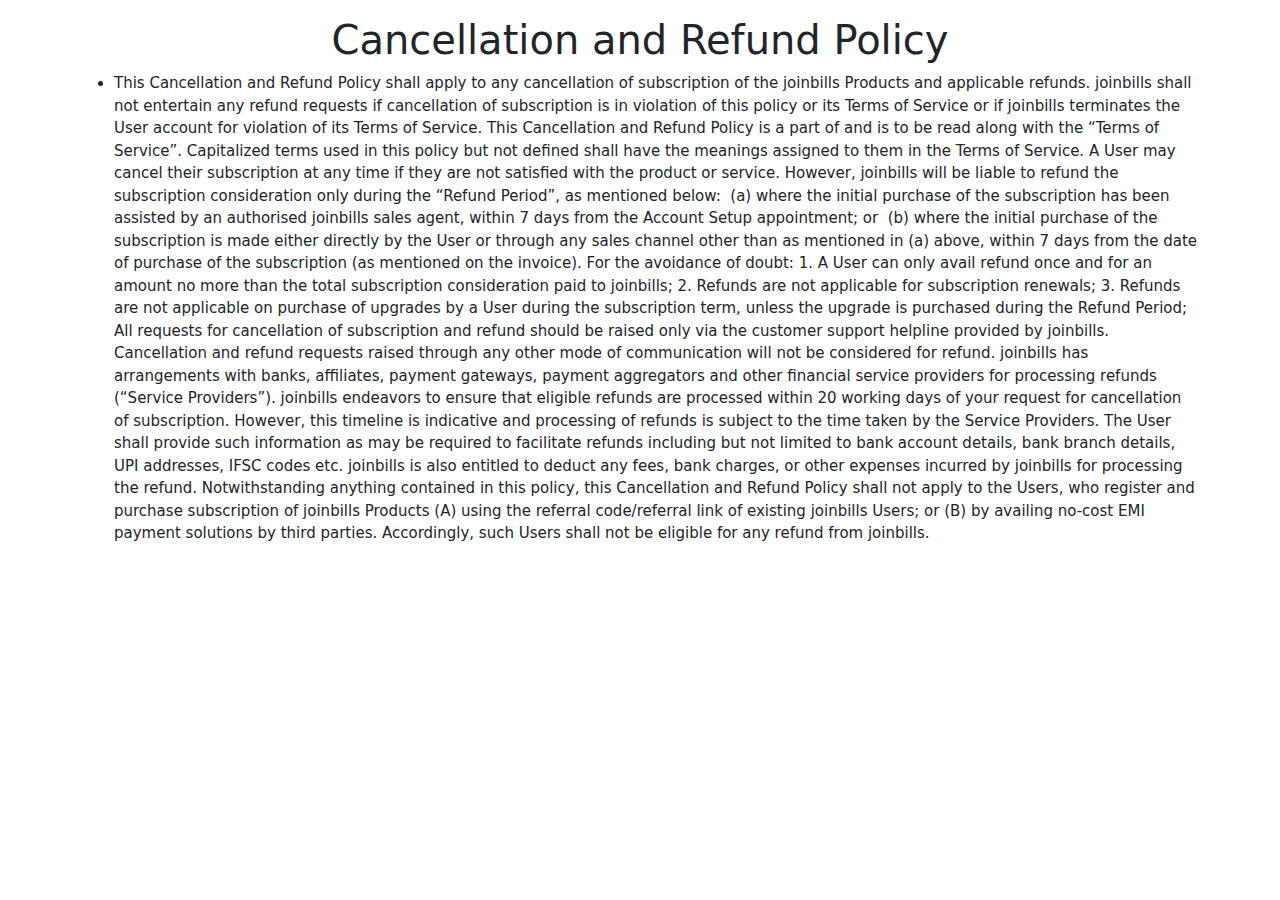
<file: terms/cancellationAndRefund.html>
<!DOCTYPE html>
<html lang="en">
<head>
    <meta charset="UTF-8">
    <meta name="viewport" content="width=device-width, initial-scale=1.0">
    <link rel="stylesheet" href="../img/jblogo5.png" integrity="sha512-DTOQO9RWCH3ppGqcWaEA1BIZOC6xxalwEsw9c2QQeAIftl+Vegovlnee1c9QX4TctnWMn13TZye+giMm8e2LwA==" crossorigin="anonymous" referrerpolicy="no-referrer" />

    <link rel="icon" href="../img/jblogo5.png">
    <link href="https://cdn.jsdelivr.net/npm/bootstrap@5.3.3/dist/css/bootstrap.min.css" rel="stylesheet" integrity="sha384-QWTKZyjpPEjISv5WaRU9OFeRpok6YctnYmDr5pNlyT2bRjXh0JMhjY6hW+ALEwIH" crossorigin="anonymous">
    <title>Join Bills</title>
</head>
<body>

    <section>
        <div class="container mt-3" >

            <div style="text-align: center;" >

                <h1> Cancellation and Refund Policy </h1>
            </div>

            <ul style="font-size: 15px; font-weight: 400;"  >
                <li>

                    This Cancellation and Refund Policy shall apply to any cancellation of subscription of the joinbills Products and applicable refunds. joinbills shall not entertain any refund requests if cancellation of subscription is in violation of this policy or its Terms of Service or if joinbills terminates the User account for violation of its Terms of Service. 
This Cancellation and Refund Policy is a part of and is to be read along with the “Terms of Service”. Capitalized terms used in this policy but not defined shall have the meanings assigned to them in the Terms of Service. 
A User may cancel their subscription at any time if they are not satisfied with the product or service. However, joinbills will be liable to refund the subscription consideration only during the “Refund Period”, as mentioned below:  (a) where the initial purchase of the subscription has been assisted by an authorised joinbills sales agent, within 7 days from the Account Setup appointment; or  (b) where the initial purchase of the subscription is made either directly by the User or through any sales channel other than as mentioned in (a) above, within 7 days from the date of purchase of the subscription (as mentioned on the invoice). 
For the avoidance of doubt: 
1. A User can only avail refund once and for an amount no more than the total subscription consideration paid to joinbills; 
2. Refunds are not applicable for subscription renewals; 
3. Refunds are not applicable on purchase of upgrades by a User during the subscription term, unless the upgrade is purchased during the Refund Period; 
All requests for cancellation of subscription and refund should be raised only via the customer support helpline provided by joinbills. Cancellation and refund requests raised through any other mode of communication will not be considered for refund. 
joinbills has arrangements with banks, affiliates, payment gateways, payment aggregators and other financial service providers for processing refunds (“Service Providers”). joinbills endeavors to ensure that eligible refunds are processed within 20 working days of your request for cancellation of subscription. However, this timeline is indicative and processing of refunds is subject to the time taken by the Service Providers. The User shall provide such information as may be required to facilitate refunds including but not limited to bank account details, bank branch details, UPI addresses, IFSC codes etc. joinbills is also entitled to deduct any fees, bank charges, or other expenses incurred by joinbills for processing the refund. 
Notwithstanding anything contained in this policy, this Cancellation and Refund Policy shall not apply to the Users, who register and purchase subscription of joinbills Products (A) using the referral code/referral link of existing joinbills Users; or (B) by availing no-cost EMI payment solutions by third parties. Accordingly, such Users shall not be eligible for any refund from joinbills.

                </li>
            </ul>
        </div>
    </section>
    
</body>
</html>
</file>
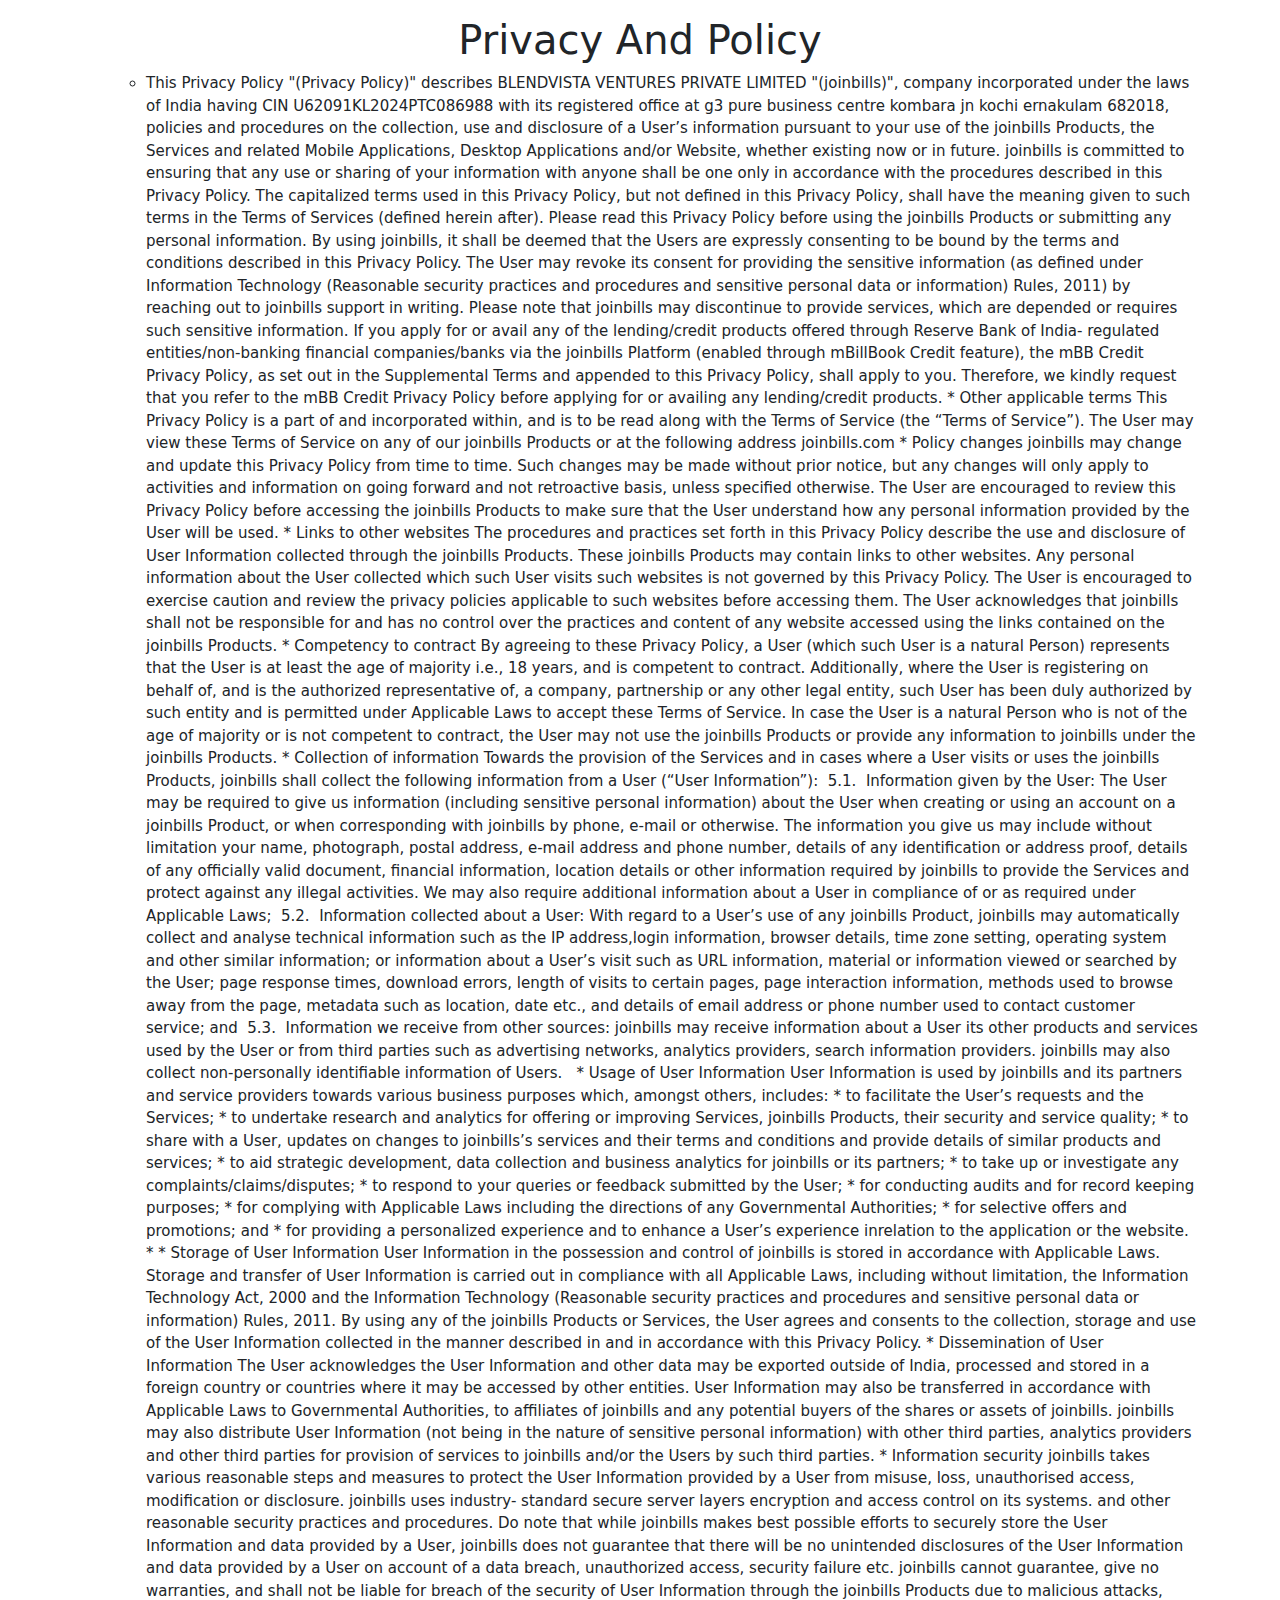
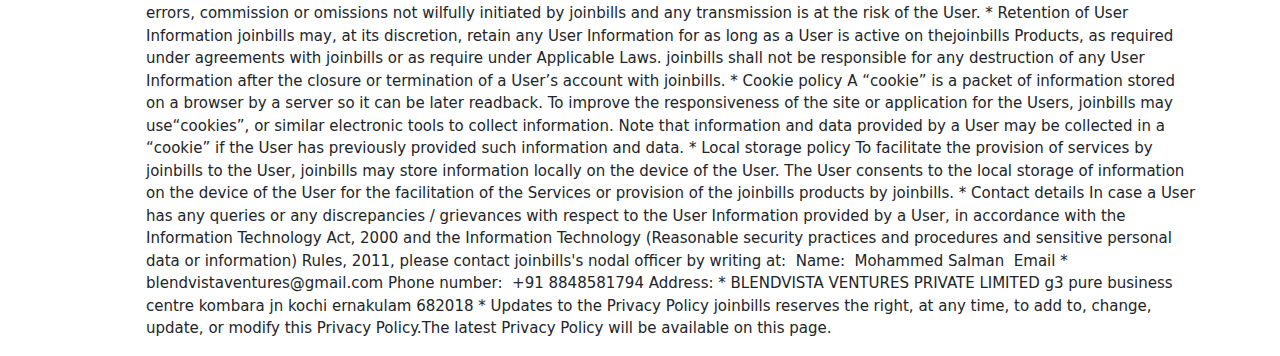
<file: terms/privacyPolicy.html>
<!DOCTYPE html>
<html lang="en">
<head>
    <meta charset="UTF-8">
    <meta name="viewport" content="width=device-width, initial-scale=1.0">
    <link rel="stylesheet" href="../img/jblogo5.png" integrity="sha512-DTOQO9RWCH3ppGqcWaEA1BIZOC6xxalwEsw9c2QQeAIftl+Vegovlnee1c9QX4TctnWMn13TZye+giMm8e2LwA==" crossorigin="anonymous" referrerpolicy="no-referrer" />

    <link rel="icon" href="../img/jblogo5.png">
    <link href="https://cdn.jsdelivr.net/npm/bootstrap@5.3.3/dist/css/bootstrap.min.css" rel="stylesheet" integrity="sha384-QWTKZyjpPEjISv5WaRU9OFeRpok6YctnYmDr5pNlyT2bRjXh0JMhjY6hW+ALEwIH" crossorigin="anonymous">
    <title>Join Bills</title>
</head>
<body>

    <section>
        <div class="container mt-3">

            <div style="text-align: center;" >

                <h1>Privacy And Policy</h1>
            </div>

            <ul>
               

                   


                    <ul style="font-size: 15px; font-weight: 400;"  >
                        <li>

                            This Privacy Policy "(Privacy Policy)" describes BLENDVISTA VENTURES PRIVATE LIMITED
"(joinbills)", company incorporated under the laws of India having CIN U62091KL2024PTC086988 with its registered office at g3 pure business centre kombara jn 
kochi ernakulam 682018, policies and procedures on the collection, use and disclosure of a User’s information pursuant to your use of the joinbills Products, the Services and related Mobile Applications, Desktop Applications and/or Website, whether existing now or in future. joinbills is committed to ensuring that any use or sharing of your information with anyone shall be one only in accordance with the procedures described in this Privacy Policy.
The capitalized terms used in this Privacy Policy, but not defined in this Privacy Policy, shall have the meaning given to such terms in the Terms of Services (defined herein after).
Please read this Privacy Policy before using the joinbills Products or submitting any personal information. By using joinbills, it shall be deemed that the Users are expressly consenting to be bound by the terms and conditions described in this Privacy Policy. The User may revoke its consent for providing the sensitive information (as defined under Information Technology (Reasonable security practices and procedures and sensitive personal data or information) Rules, 2011) by reaching out to joinbills support in writing. Please note that joinbills may discontinue to provide services, which are depended or requires such sensitive information.
If you apply for or avail any of the lending/credit products offered through Reserve Bank of India- regulated entities/non-banking financial companies/banks via the joinbills Platform (enabled through mBillBook Credit feature), the mBB Credit Privacy Policy, as set out in the Supplemental Terms and appended to this Privacy Policy, shall apply to you. Therefore, we kindly request that you refer to the mBB Credit Privacy Policy before applying for or availing any lending/credit products.
* 		Other applicable terms This Privacy Policy is a part of and incorporated within, and is to be read along with the Terms of Service (the “Terms of Service”). The User may view these Terms of Service on any of our joinbills Products or at the following address joinbills.com 
* 		Policy changes joinbills may change and update this Privacy Policy from time to time. Such changes may be made without prior notice, but any changes will only apply to activities and information on going forward and not retroactive basis, unless specified otherwise. The User are encouraged to review this Privacy Policy before accessing the joinbills Products to make sure that the User understand how any personal information provided by the User will be used. 
* 		Links to other websites The procedures and practices set forth in this Privacy Policy describe the use and disclosure of User Information collected through the joinbills Products. These joinbills Products may contain links to other websites. Any personal information about the User collected which such User visits such websites is not governed by this Privacy Policy. The User is encouraged to exercise caution and review the privacy policies applicable to such websites before accessing them. The User acknowledges that joinbills shall not be responsible for and has no control over the practices and content of any website accessed using the links contained on the joinbills Products. 
* 		Competency to contract By agreeing to these Privacy Policy, a User (which such User is a natural Person) represents that the User is at least the age of majority i.e., 18 years, and is competent to contract. Additionally, where the User is registering on behalf of, and is the authorized representative of, a company, partnership or any other legal entity, such User has been duly authorized by such entity and is permitted under Applicable Laws to accept these Terms of Service. In case the User is a natural Person who is not of the age of majority or is not competent to contract, the User may not use the joinbills Products or provide any information to joinbills under the joinbills Products. 
* 		Collection of information Towards the provision of the Services and in cases where a User visits or uses the joinbills Products, joinbills shall collect the following information from a User (“User Information”):  5.1.  Information given by the User: The User may be required to give us information (including sensitive personal information) about the User when creating or using an account on a joinbills Product, or when corresponding with joinbills by phone, e-mail or otherwise. The information you give us may include without limitation your name, photograph, postal address, e-mail address and phone number, details of any identification or address proof, details of any officially valid document, financial information, location details or other information required by joinbills to provide the Services and protect against any illegal activities. We may also require additional information about a User in compliance of or as required under Applicable Laws;  5.2.  Information collected about a User: With regard to a User’s use of any joinbills Product, joinbills may automatically collect and analyse technical information such as the IP address,login information, browser details, time zone setting, operating system and other similar information; or information about a User’s visit such as URL information, material or information viewed or searched by the User; page response times, download errors, length of visits to certain pages, page interaction information, methods used to browse away from the page, metadata such as location, date etc., and details of email address or phone number used to contact customer service; and  5.3.  Information we receive from other sources: joinbills may receive information about a User its other products and services used by the User or from third parties such as advertising networks, analytics providers, search information providers. joinbills may also collect non-personally identifiable information of Users.  
* 		Usage of User Information User Information is used by joinbills and its partners and service providers towards various business purposes which, amongst others, includes: 
* 		to facilitate the User’s requests and the Services;
* 		to undertake research and analytics for offering or improving Services, joinbills Products, their security and service quality;
* 		to share with a User, updates on changes to joinbills’s services and their terms and conditions and provide details of similar products and services;
* 		to aid strategic development, data collection and business analytics for joinbills or its partners;
* 		to take up or investigate any complaints/claims/disputes;
* 		to respond to your queries or feedback submitted by the User;
* 		for conducting audits and for record keeping purposes;
* 		for complying with Applicable Laws including the directions of any Governmental Authorities;
* 		for selective offers and promotions; and
* 		for providing a personalized experience and to enhance a User’s experience inrelation to the application or the website.
* 		
* 		Storage of User Information User Information in the possession and control of joinbills is stored in accordance with Applicable Laws. Storage and transfer of User Information is carried out in compliance with all Applicable Laws, including without limitation, the Information Technology Act, 2000 and the Information Technology (Reasonable security practices and procedures and sensitive personal data or information) Rules, 2011. By using any of the joinbills Products or Services, the User agrees and consents to the collection, storage and use of the User Information collected in the manner described in and in accordance with this Privacy Policy. 
* 		Dissemination of User Information The User acknowledges the User Information and other data may be exported outside of India, processed and stored in a foreign country or countries where it may be accessed by other entities. User Information may also be transferred in accordance with Applicable Laws to Governmental Authorities, to affiliates of joinbills and any potential buyers of the shares or assets of joinbills. joinbills may also distribute User Information (not being in the nature of sensitive personal information) with other third parties, analytics providers and other third parties for provision of services to joinbills and/or the Users by such third parties. 
* 		Information security joinbills takes various reasonable steps and measures to protect the User Information provided by a User from misuse, loss, unauthorised access, modification or disclosure. joinbills uses industry- standard secure server layers encryption and access control on its systems. and other reasonable security practices and procedures. Do note that while joinbills makes best possible efforts to securely store the User Information and data provided by a User, joinbills does not guarantee that there will be no unintended disclosures of the User Information and data provided by a User on account of a data breach, unauthorized access, security failure etc. joinbills cannot guarantee, give no warranties, and shall not be liable for breach of the security of User Information through the joinbills Products due to malicious attacks, errors, commission or omissions not wilfully initiated by joinbills and any transmission is at the risk of the User. 
* 		Retention of User Information joinbills may, at its discretion, retain any User Information for as long as a User is active on thejoinbills Products, as required under agreements with joinbills or as require under Applicable Laws. joinbills shall not be responsible for any destruction of any User Information after the closure or termination of a User’s account with joinbills. 
* 		Cookie policy A “cookie” is a packet of information stored on a browser by a server so it can be later readback. To improve the responsiveness of the site or application for the Users, joinbills may use“cookies”, or similar electronic tools to collect information. Note that information and data provided by a User may be collected in a “cookie” if the User has previously provided such information and data. 
* 		Local storage policy To facilitate the provision of services by joinbills to the User, joinbills may store information locally on the device of the User. The User consents to the local storage of information on the device of the User for the facilitation of the Services or provision of the joinbills products by joinbills. 
* 		Contact details In case a User has any queries or any discrepancies / grievances with respect to the User Information provided by a User, in accordance with the Information Technology Act, 2000 and the Information Technology (Reasonable security practices and procedures and sensitive personal data or information) Rules, 2011, please contact joinbills's nodal officer by writing at:  Name:  Mohammed Salman  Email
* blendvistaventures@gmail.com Phone number:  +91 8848581794 Address: 
* BLENDVISTA VENTURES PRIVATE LIMITED
    g3 pure business centre kombara jn 
    kochi ernakulam 682018 

* 		Updates to the Privacy Policy joinbills reserves the right, at any time, to add to, change, update, or modify this Privacy Policy.The latest Privacy Policy will be available on this page.

                        </li>
                    </ul>


              



                
            </ul>

        </div>
    </section>
    
</body>
</html>
</file>
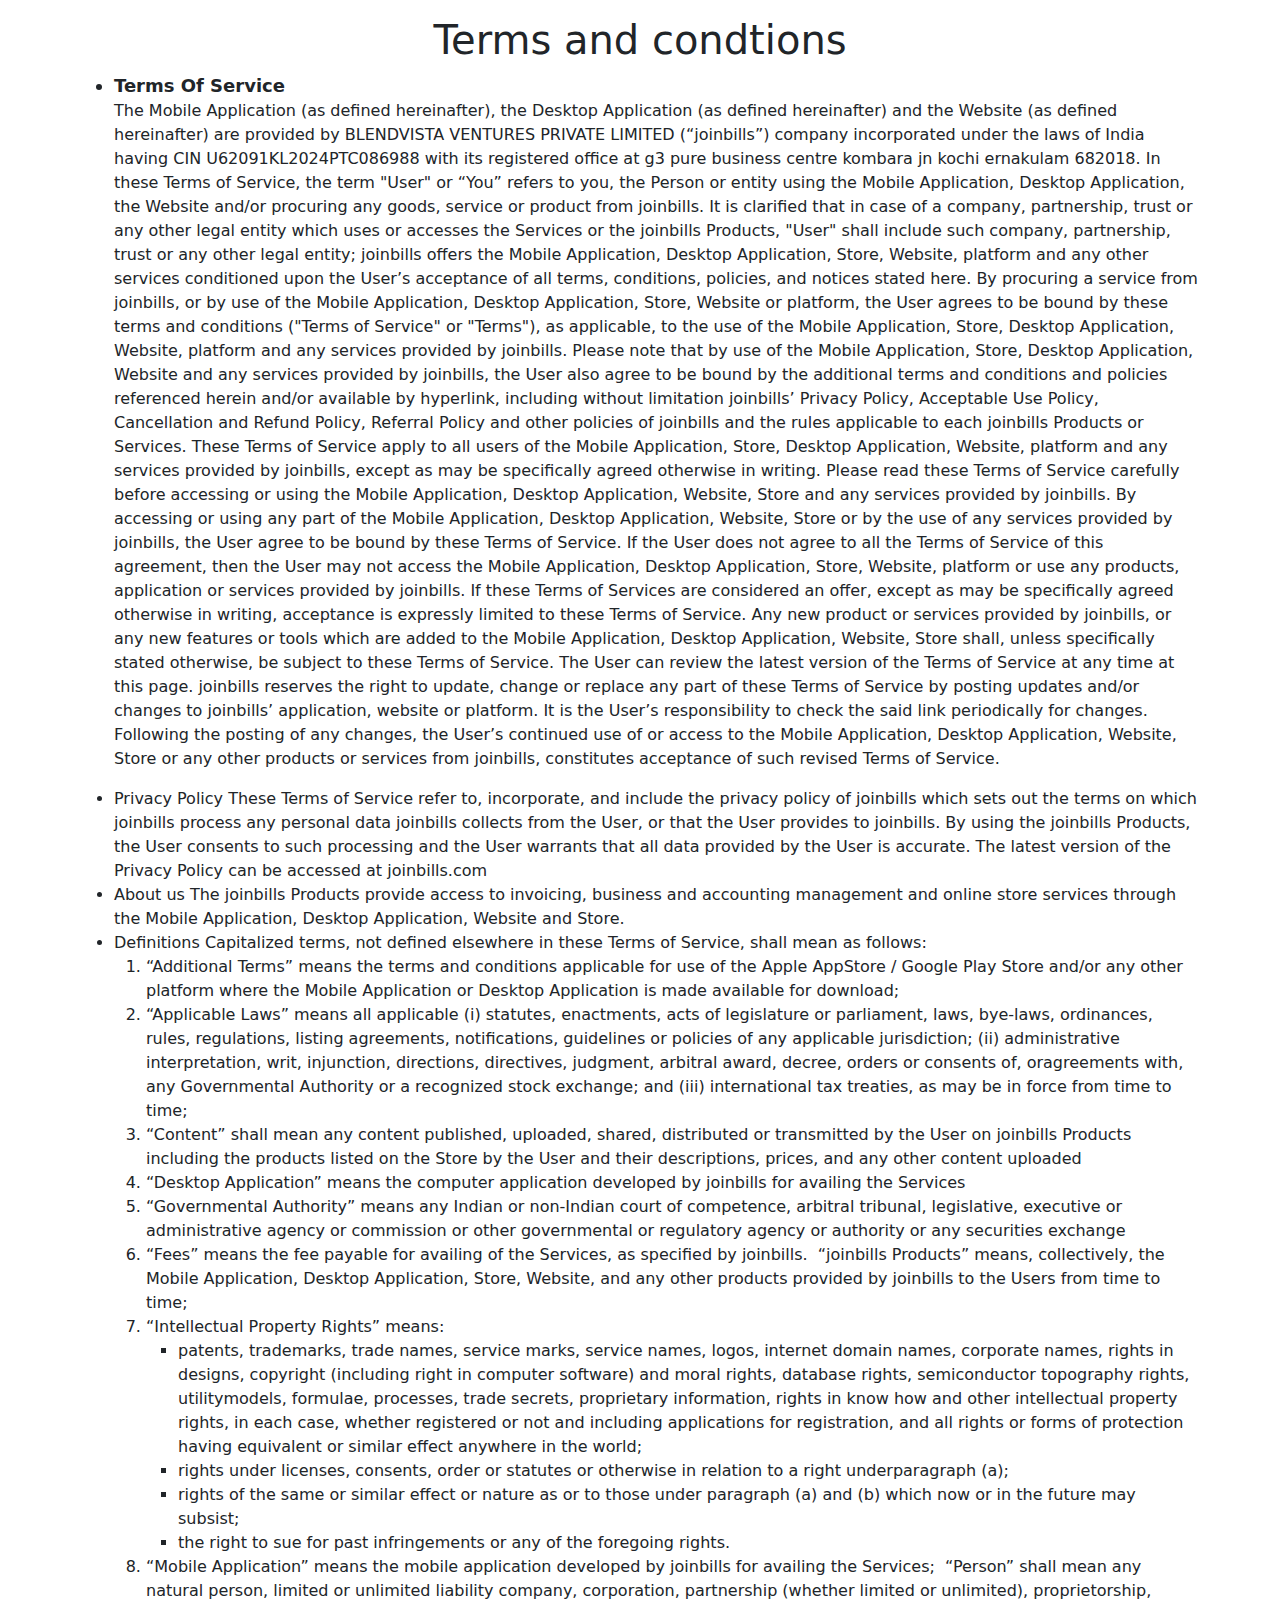
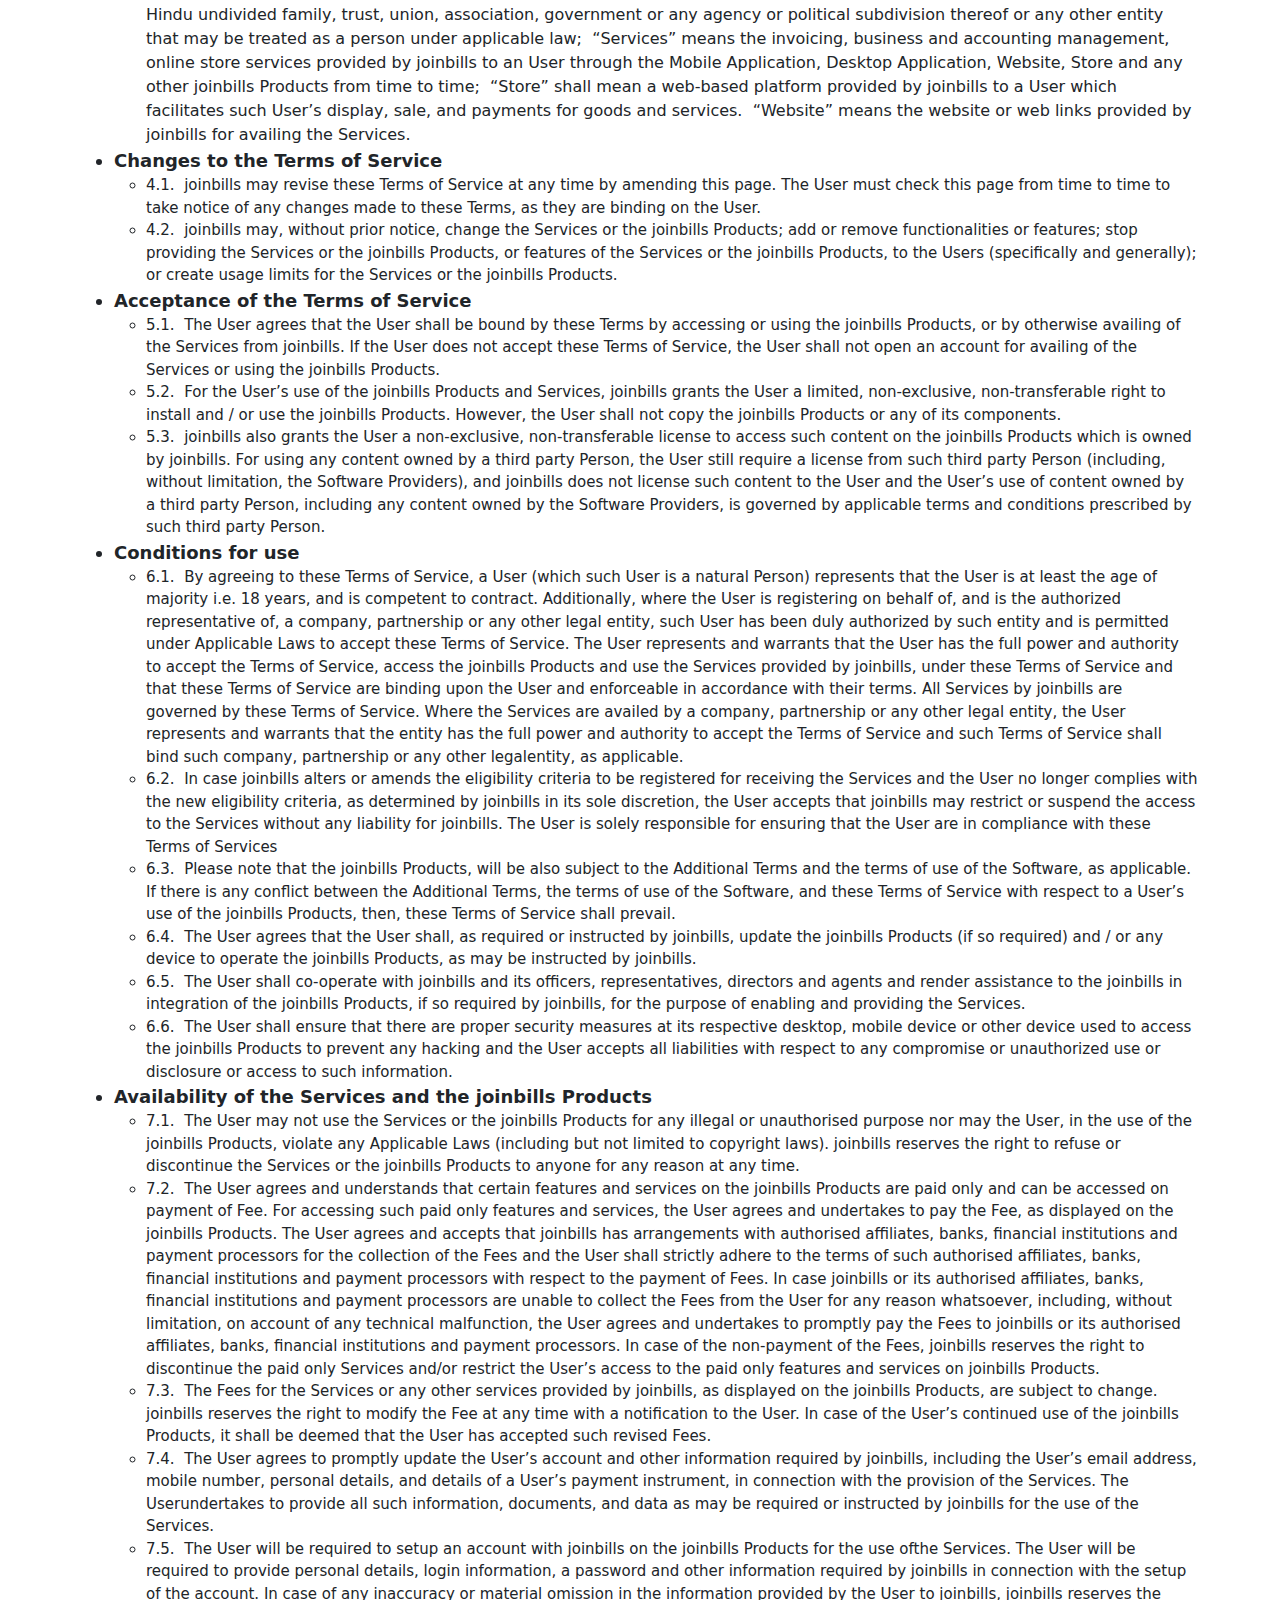
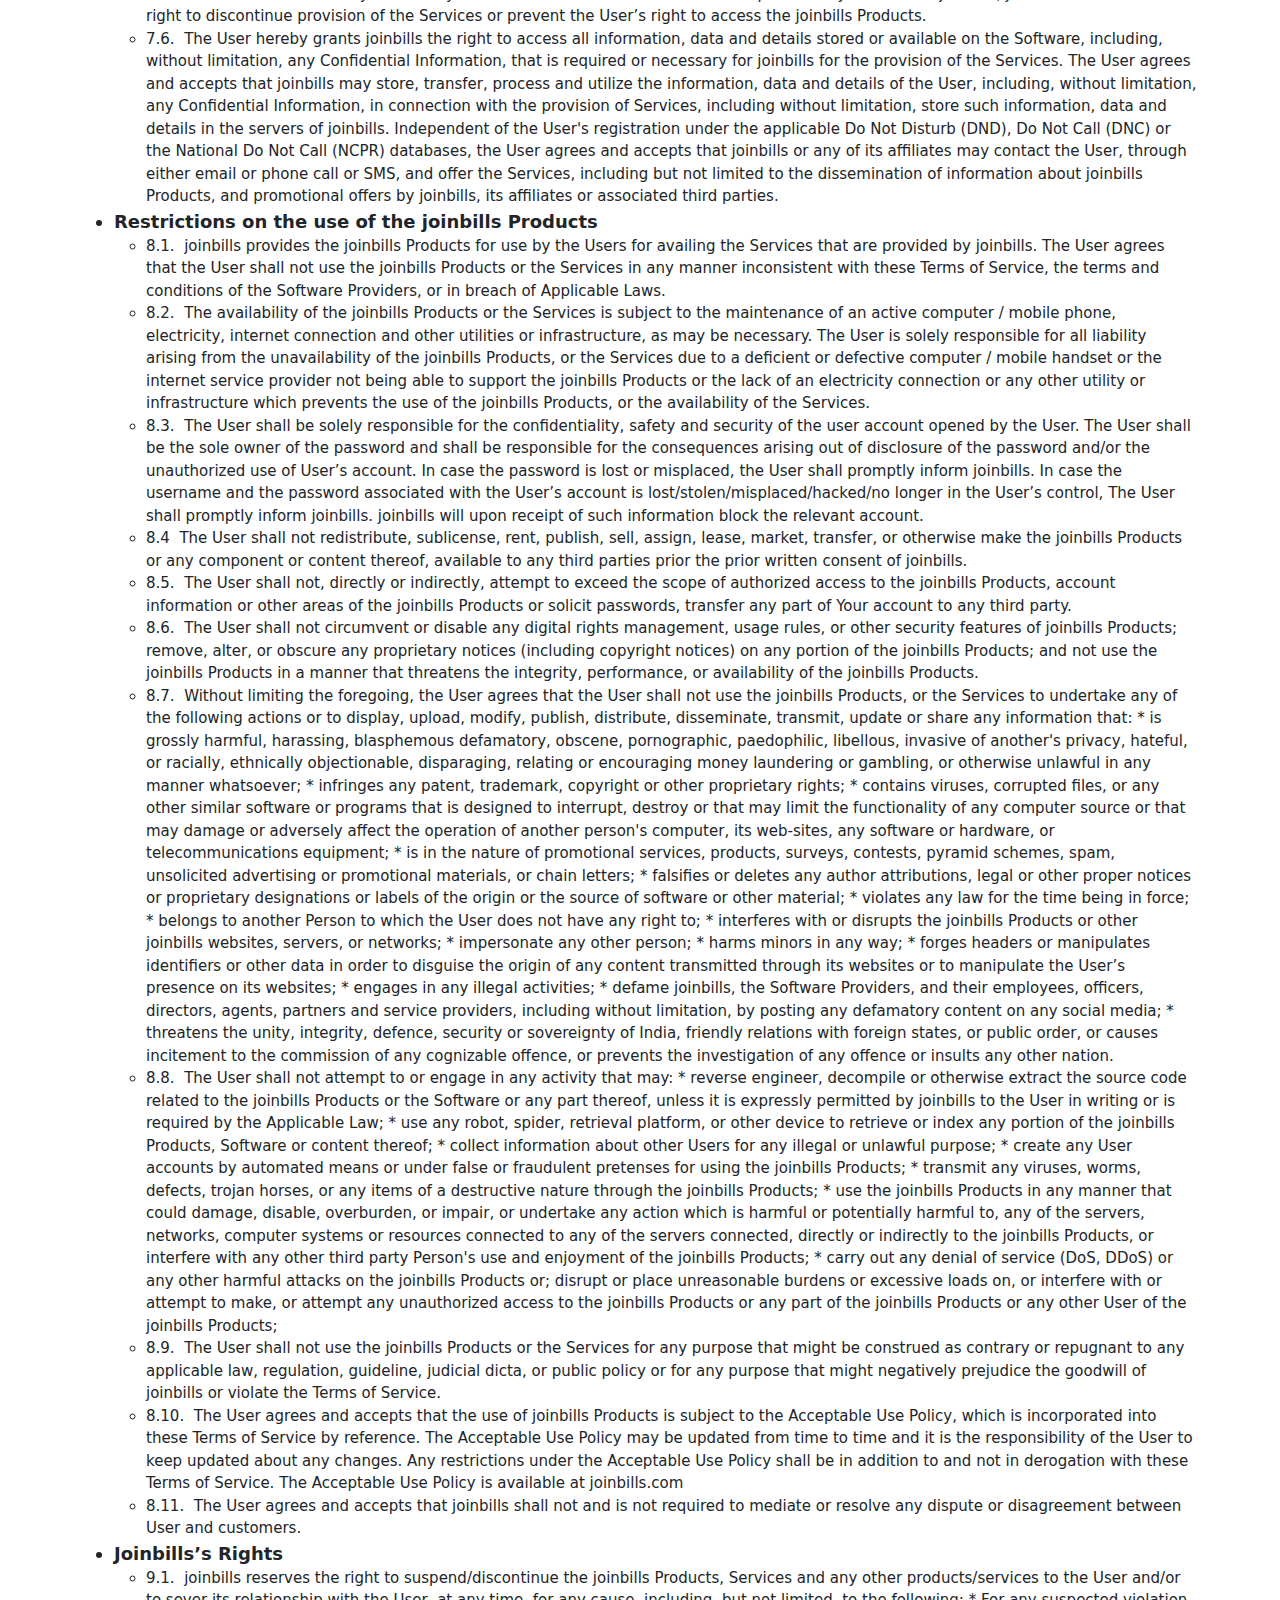
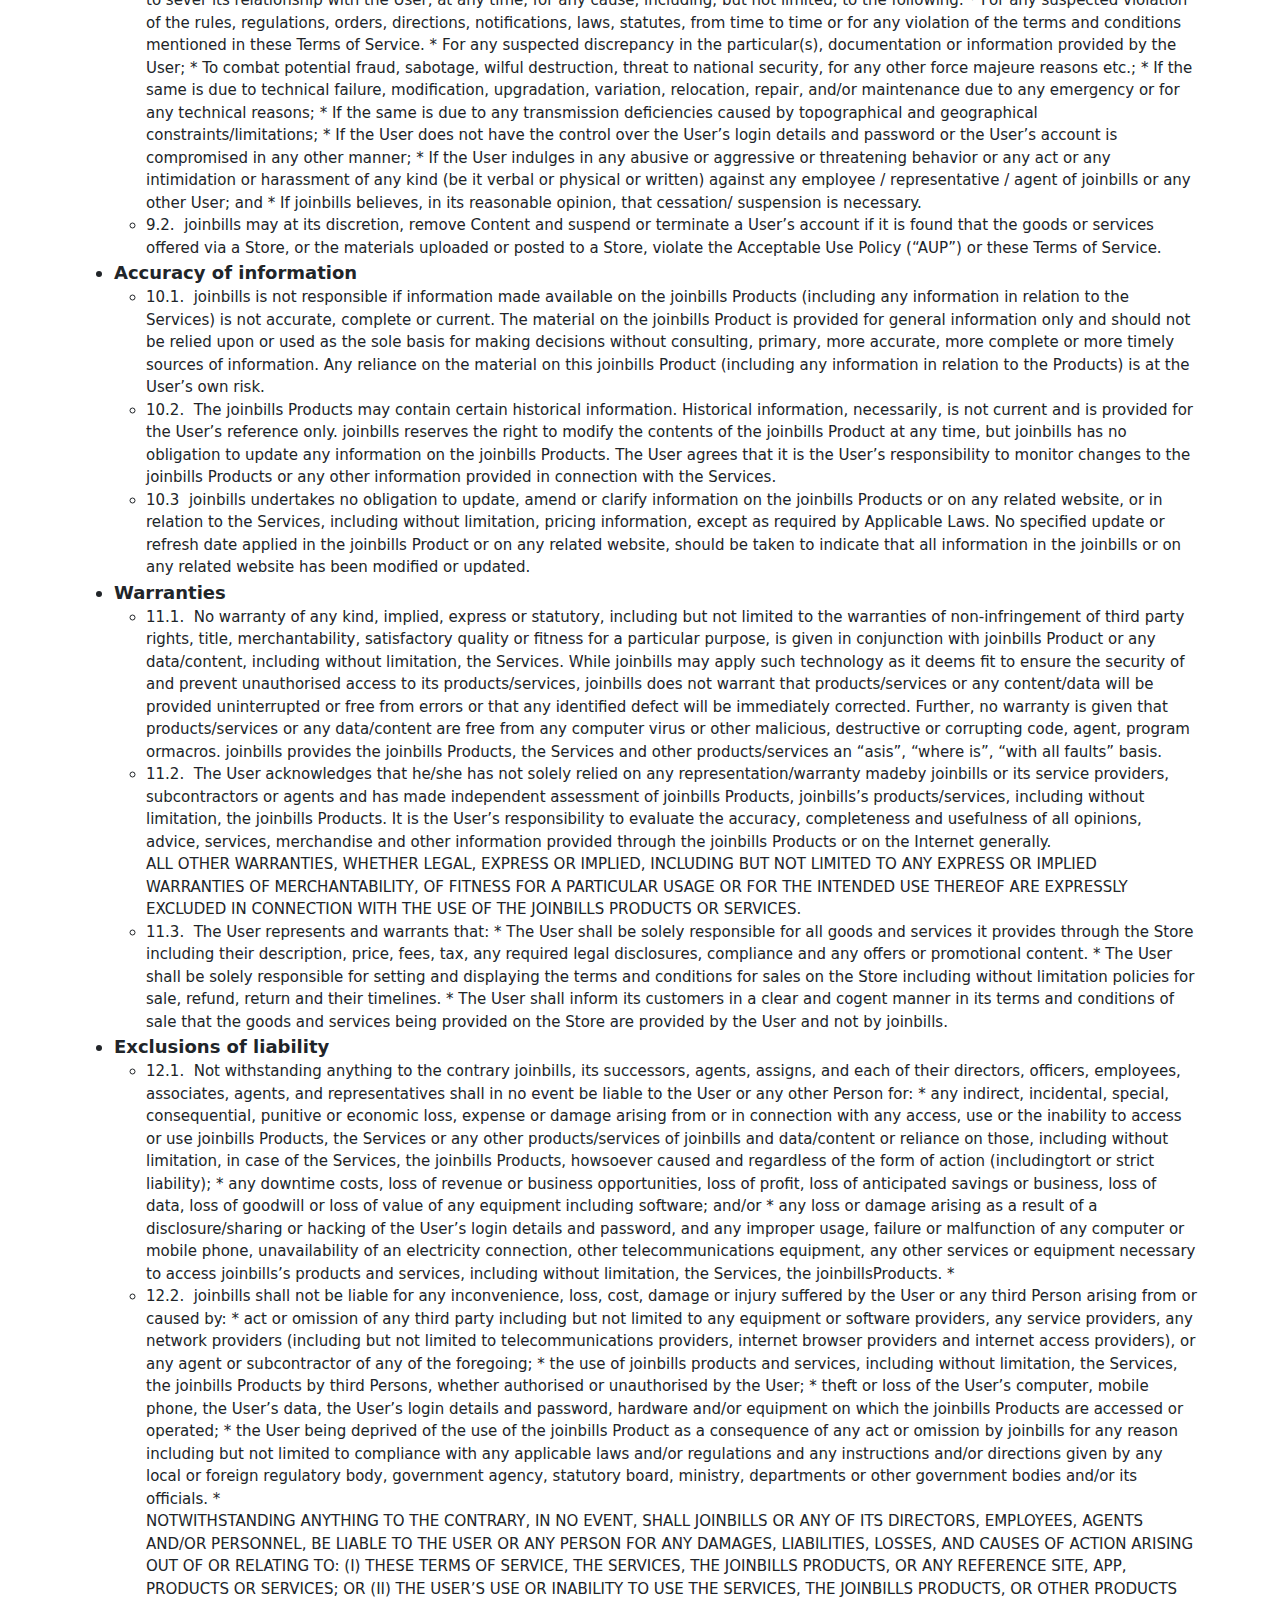
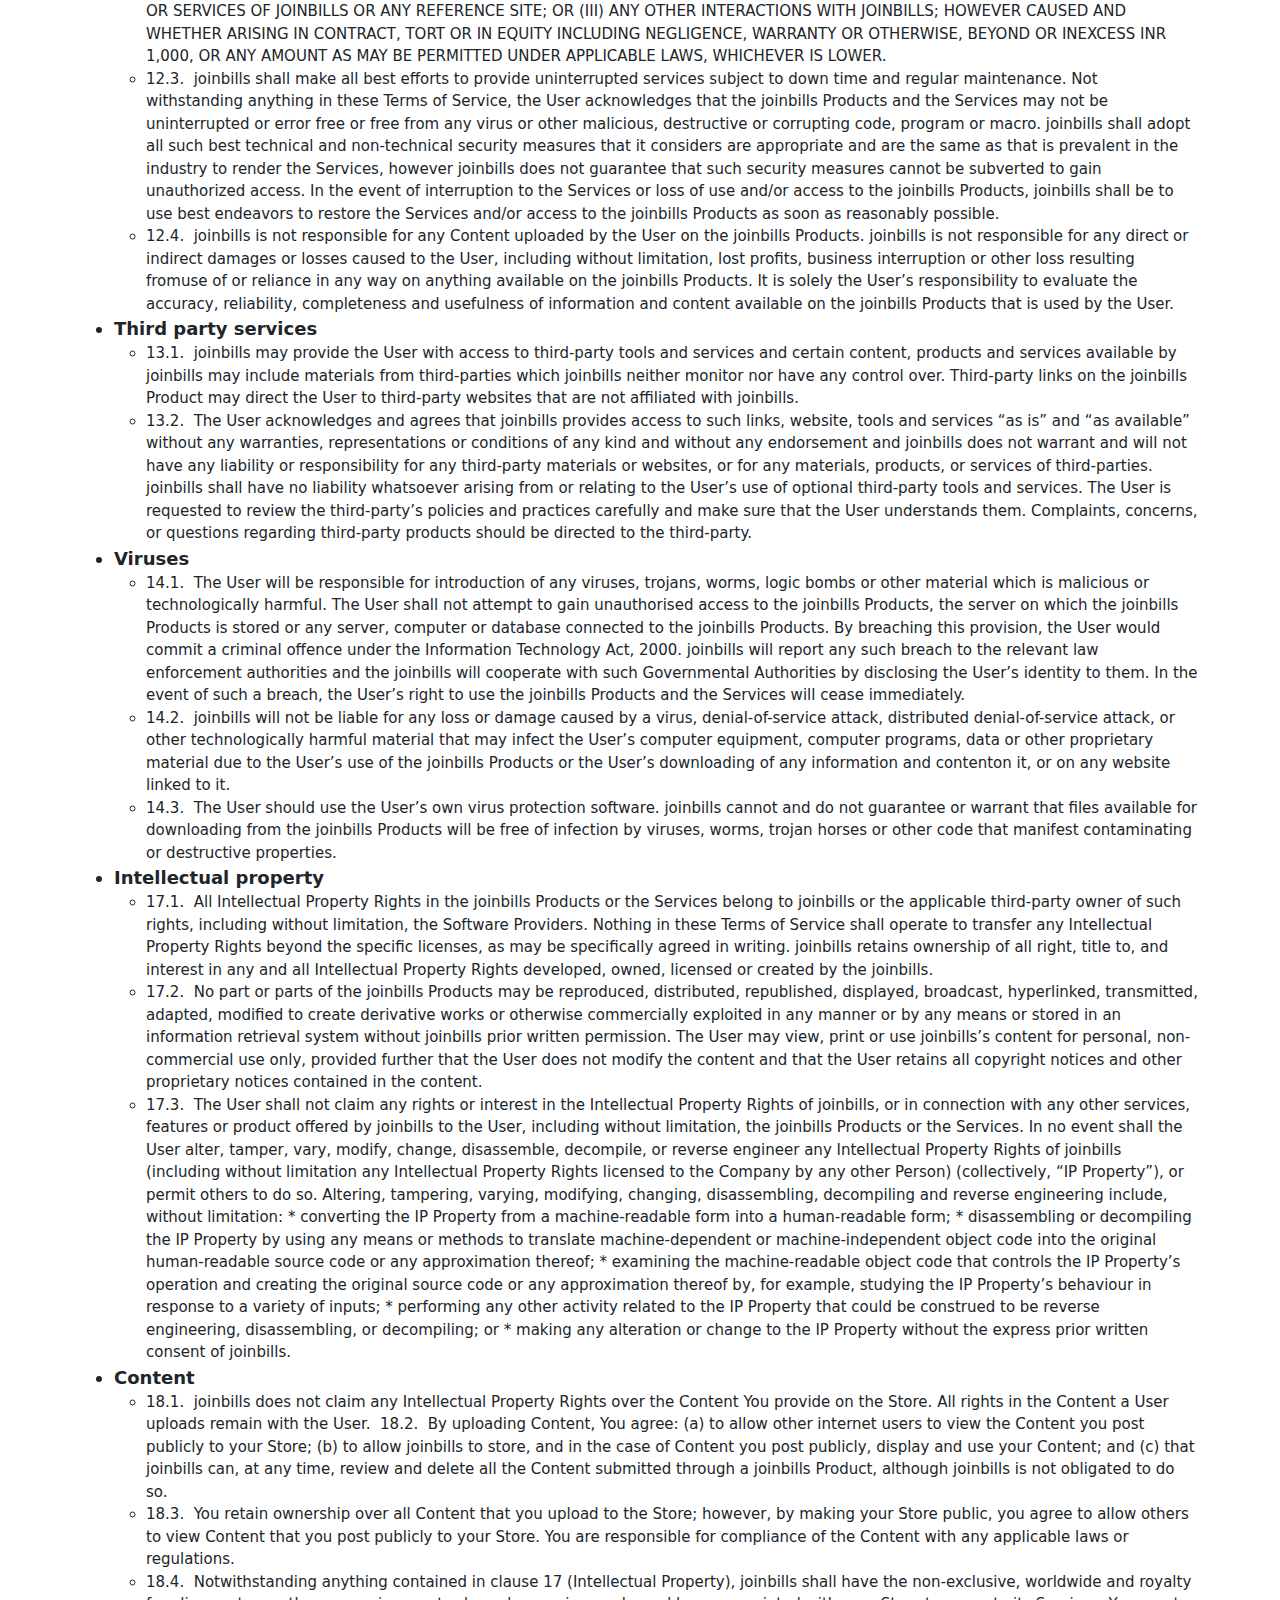
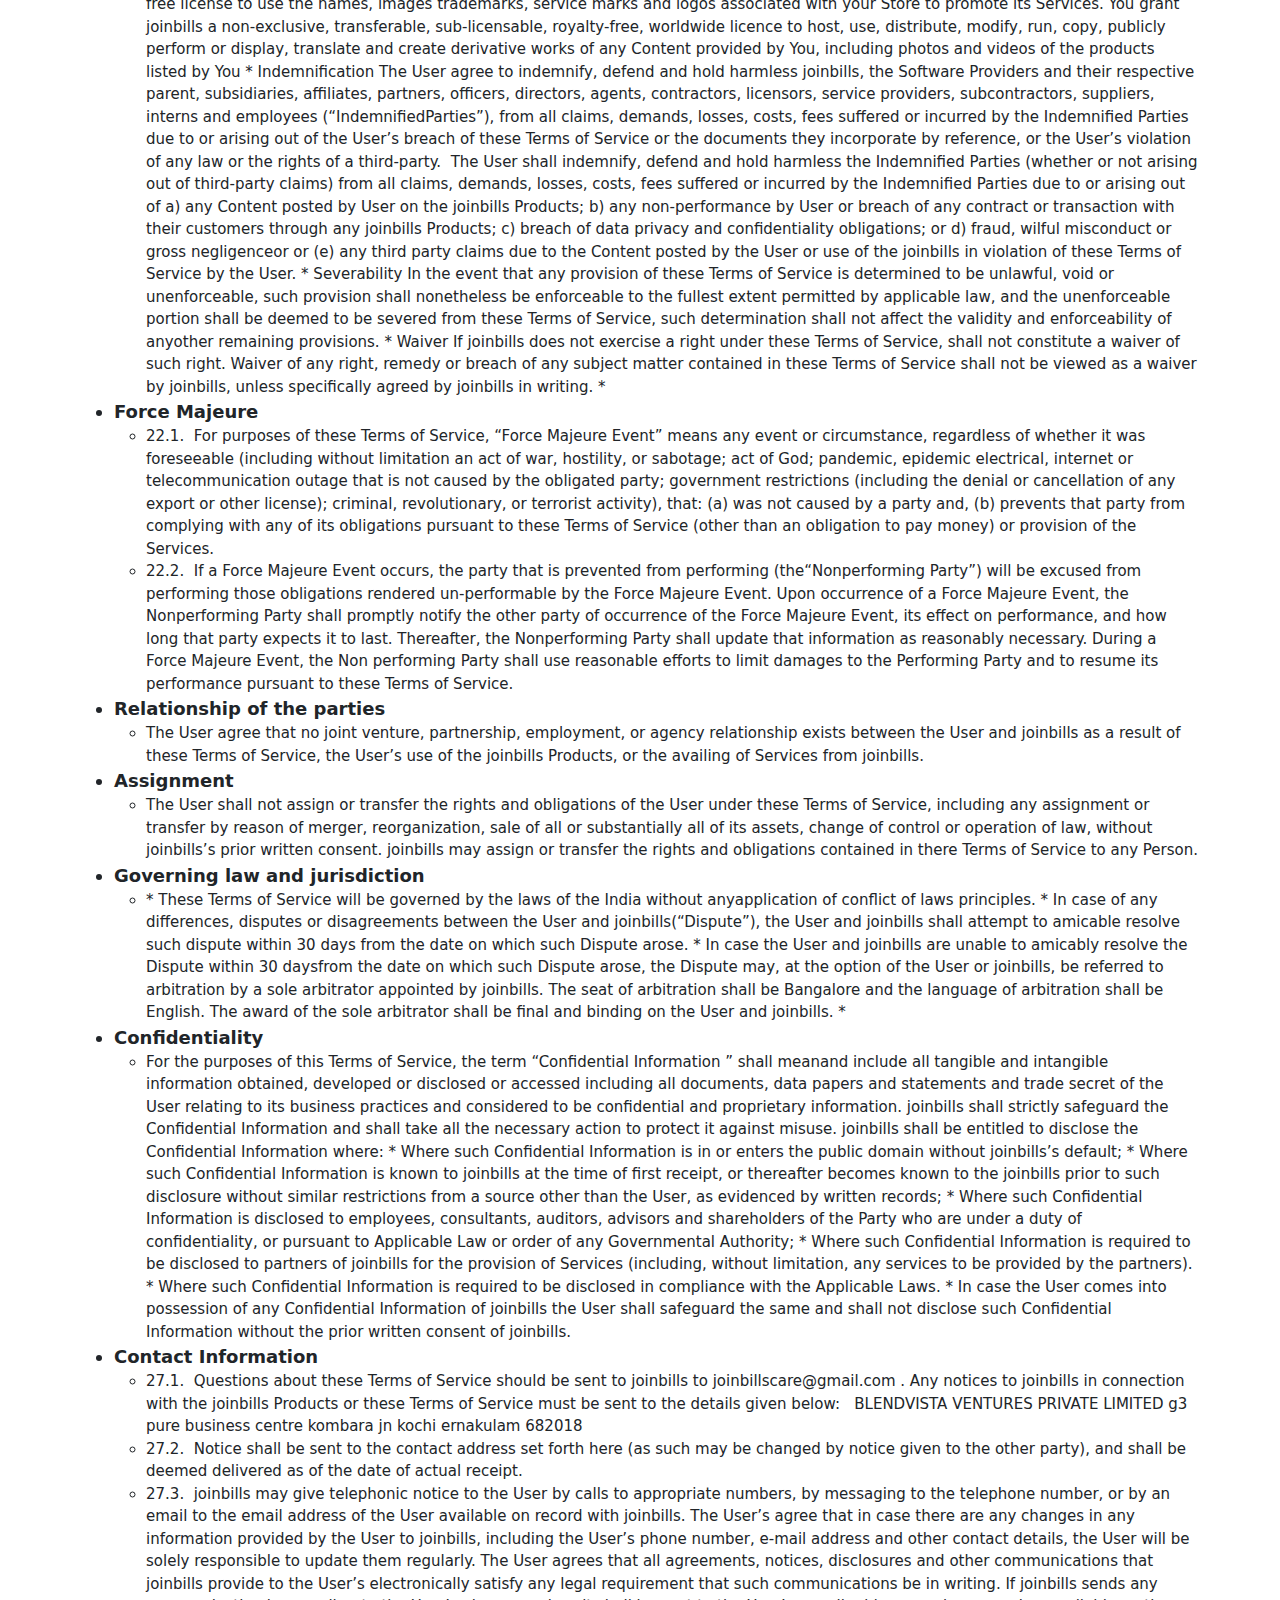
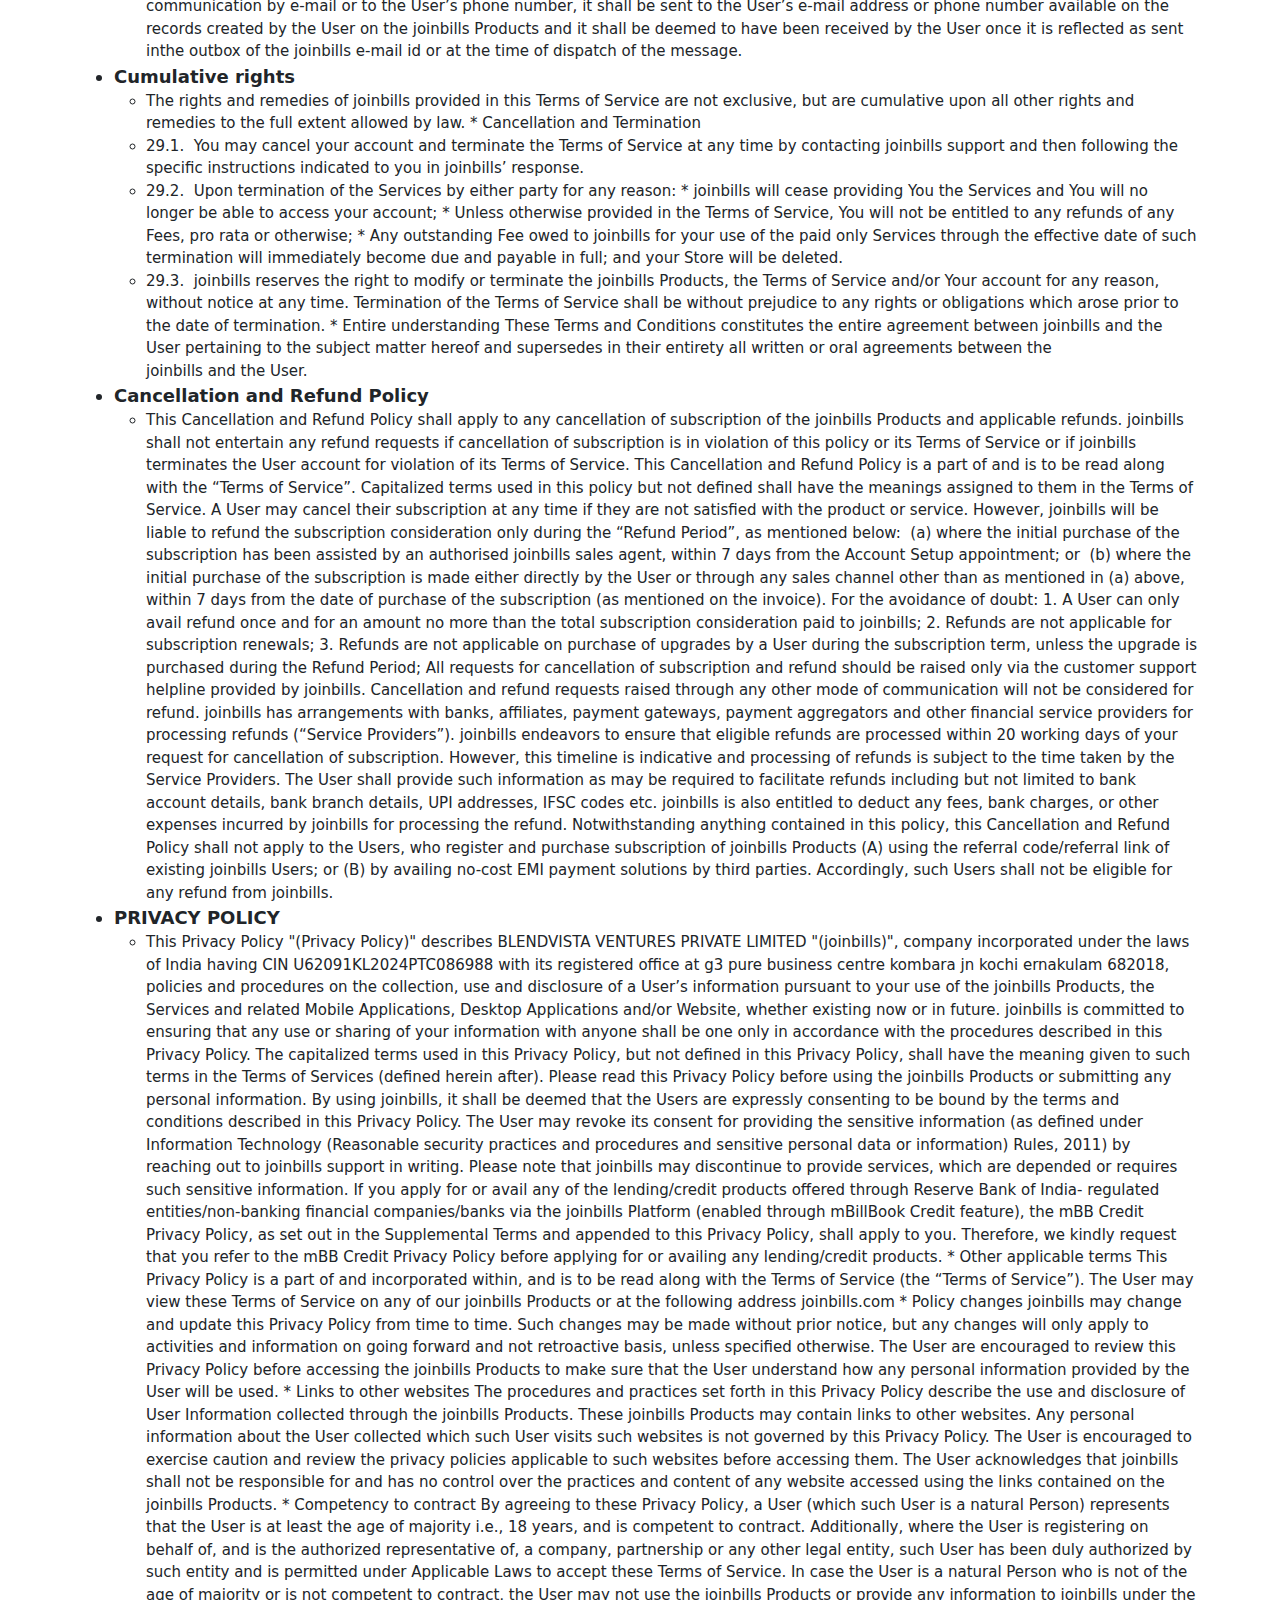
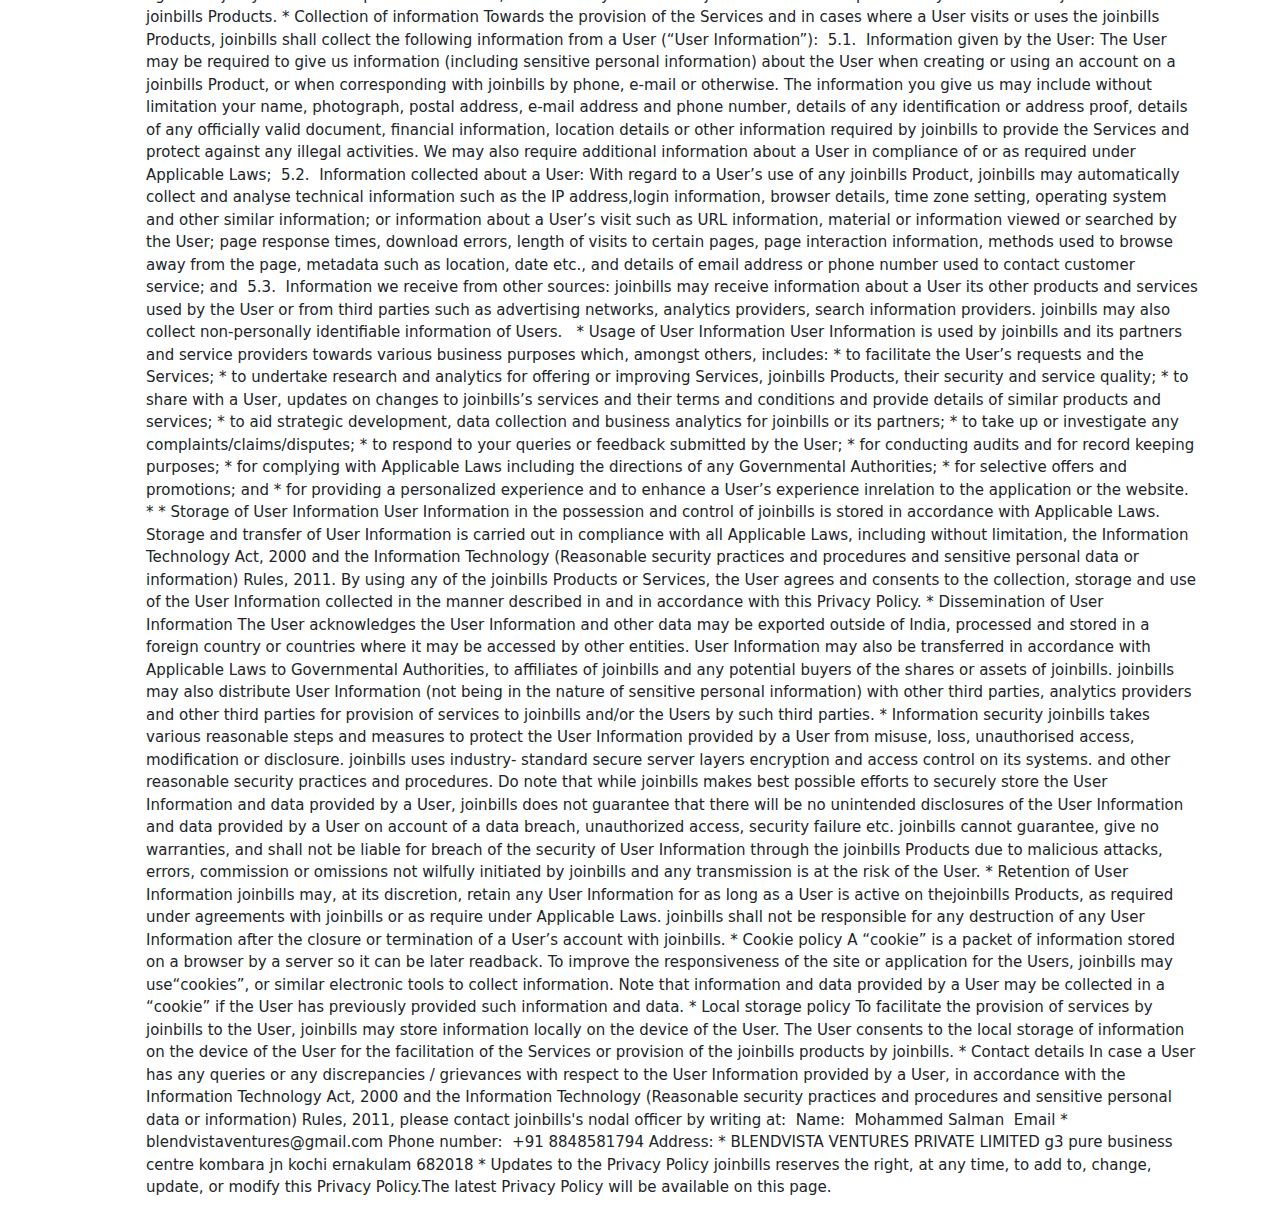
<file: terms/terms.html>
<!DOCTYPE html>
<html lang="en">
<head>
    <meta charset="UTF-8">
    <meta name="viewport" content="width=device-width, initial-scale=1.0">

    <link rel="stylesheet" href="../img/jblogo5.png" integrity="sha512-DTOQO9RWCH3ppGqcWaEA1BIZOC6xxalwEsw9c2QQeAIftl+Vegovlnee1c9QX4TctnWMn13TZye+giMm8e2LwA==" crossorigin="anonymous" referrerpolicy="no-referrer" />

    <link rel="icon" href="../img/jblogo5.png">
    <link href="https://cdn.jsdelivr.net/npm/bootstrap@5.3.3/dist/css/bootstrap.min.css" rel="stylesheet" integrity="sha384-QWTKZyjpPEjISv5WaRU9OFeRpok6YctnYmDr5pNlyT2bRjXh0JMhjY6hW+ALEwIH" crossorigin="anonymous">
    <title>Join Bills</title>
</head>
<body>

    <section>
        <div class="container mt-3">

            <div style="text-align: center;" >
                <h1>Terms and condtions</h1>
            </div>
           
            <ul>
                <li style="font-size: 18px; font-weight: bold;" >Terms Of Service</li>

                <p>The Mobile Application (as defined hereinafter), the Desktop Application (as defined hereinafter) and the Website (as defined hereinafter) are provided by BLENDVISTA VENTURES PRIVATE LIMITED (“joinbills”) company incorporated under the laws of India having CIN U62091KL2024PTC086988 with its registered office at g3 pure business centre kombara jn 
                    kochi ernakulam 682018. In these Terms of Service, the term "User" or “You” refers to you, the Person or entity using the Mobile Application, Desktop Application, the Website and/or procuring any goods, service or product from joinbills. It is clarified that in case of a company, partnership, trust or any other legal entity which uses or accesses the Services or the joinbills Products, "User" shall include such company, partnership, trust or any other legal entity;
                    joinbills offers the Mobile Application, Desktop Application, Store, Website, platform and any other services conditioned upon the User’s acceptance of all terms, conditions, policies, and notices stated here. By procuring a service from joinbills, or by use of the Mobile Application, Desktop Application, Store, Website or platform, the User agrees to be bound by these terms and conditions ("Terms of Service" or "Terms"), as applicable, to the use of the Mobile Application, Store, Desktop Application, Website, platform and any services provided by joinbills.
                    Please note that by use of the Mobile Application, Store, Desktop Application, Website and any services provided by joinbills, the User also agree to be bound by the additional terms and conditions and policies referenced herein and/or available by hyperlink, including without limitation joinbills’ Privacy Policy, Acceptable Use Policy, Cancellation and Refund Policy, Referral Policy and other policies of joinbills and the rules applicable to each joinbills Products or Services.
                    These Terms of Service apply to all users of the Mobile Application, Store, Desktop Application, Website, platform and any services provided by joinbills, except as may be specifically agreed otherwise in writing.
                    Please read these Terms of Service carefully before accessing or using the Mobile Application, Desktop Application, Website, Store and any services provided by joinbills. By accessing or using any part of the Mobile Application, Desktop Application, Website, Store or by the use of any services provided by joinbills, the User agree to be bound by these Terms of Service. If the User does not agree to all the Terms of Service of this agreement, then the User may not access the Mobile Application, Desktop Application, Store, Website, platform or use any products, application or services provided by joinbills. If these Terms of Services are considered an offer, except as may be specifically agreed otherwise in writing, acceptance is expressly limited to these Terms of Service.
                    Any new product or services provided by joinbills, or any new features or tools which are added to the Mobile Application, Desktop Application, Website, Store shall, unless specifically stated otherwise, be subject to these Terms of Service. The User can review the latest version of the Terms of Service at any time at this page. joinbills reserves the right to update, change or replace any part of these Terms of Service by posting updates and/or changes to joinbills’ application, website or platform. It is the User’s responsibility to check the said link periodically for changes. Following the posting of any changes, the User’s continued use of or access to the Mobile Application, Desktop Application, Website, Store or any other products or services from joinbills, constitutes acceptance of such revised Terms of Service.
                    </p>

                    <li>Privacy Policy These Terms of Service refer to, incorporate, and include the privacy policy of joinbills which sets out the terms on which joinbills process any personal data joinbills collects from the User, or that the User provides to joinbills. By using the joinbills Products, the User consents to such processing and the User warrants that all data provided by the User is accurate. The latest version of the Privacy Policy can be accessed at joinbills.com 
                    </li>

                    <li>
                        About us The joinbills Products provide access to invoicing, business and accounting management and online store services through the Mobile Application, Desktop Application, Website and Store. 

                    </li>

                    <li>
                        Definitions Capitalized terms, not defined elsewhere in these Terms of Service, shall mean as follows: 
                    </li>

                    <ol>
                        <li>
                            “Additional Terms” means the terms and conditions applicable for use of the Apple AppStore / Google Play Store and/or any other platform where the Mobile Application or Desktop Application is made available for download;
                        </li>

                        <li>
                            “Applicable Laws” means all applicable (i) statutes, enactments, acts of legislature or parliament, laws, bye-laws, ordinances, rules, regulations, listing agreements, notifications, guidelines or policies of any applicable jurisdiction; (ii) administrative interpretation, writ, injunction, directions, directives, judgment, arbitral award, decree, orders or consents of, oragreements with, any Governmental Authority or a recognized stock exchange; and (iii) international tax treaties, as may be in force from time to time;
                        </li>

                        <li>
                            “Content” shall mean any content published, uploaded, shared, distributed or transmitted by the User on joinbills Products including the products listed on the Store by the User and their descriptions, prices, and any other content uploaded
                        </li>

                        <li>
                            “Desktop Application” means the computer application developed by joinbills for availing the Services
                        </li>

                        <li>
                            “Governmental Authority” means any Indian or non-Indian court of competence, arbitral tribunal, legislative, executive or administrative agency or commission or other governmental or regulatory agency or authority or any securities exchange
                        </li>

                        <li>
                            “Fees” means the fee payable for availing of the Services, as specified by joinbills.  “joinbills Products” means, collectively, the Mobile Application, Desktop Application, Store, Website, and any other products provided by joinbills to the Users from time to time; 
                        </li>

                        <li>
                            “Intellectual Property Rights” means: 
                            
                            <ul>
                                <li>
                                    patents, trademarks, trade names, service marks, service names, logos, internet domain names, corporate names, rights in designs, copyright (including right in computer software) and moral rights, database rights, semiconductor topography rights, utilitymodels, formulae, processes, trade secrets, proprietary information, rights in know how and other intellectual property rights, in each case, whether registered or not and including applications for registration, and all rights or forms of protection having equivalent or similar effect anywhere in the world;

                                </li>

                                <li>
                                    rights under licenses, consents, order or statutes or otherwise in relation to a right underparagraph (a);

                                </li>

                                <li>
                                    rights of the same or similar effect or nature as or to those under paragraph (a) and (b) which now or in the future may subsist;

                                </li>

                                <li>
                                    the right to sue for past infringements or any of the foregoing rights.

                                </li>
                            </ul>

                        </li>

                        

                        <li>

                            “Mobile Application” means the mobile application developed by joinbills for availing the Services;  “Person” shall mean any natural person, limited or unlimited liability company, corporation, partnership (whether limited or unlimited), proprietorship, Hindu undivided family, trust, union, association, government or any agency or political subdivision thereof or any other entity that may be treated as a person under applicable law;  “Services” means the invoicing, business and accounting management, online store services provided by joinbills to an User through the Mobile Application, Desktop Application, Website, Store and any other joinbills Products from time to time;  “Store” shall mean a web-based platform provided by joinbills to a User which facilitates such User’s display, sale, and payments for goods and services.  “Website” means the website or web links provided by joinbills for availing the Services. 


                        </li>
                    </ol>
                 
                    <li style="font-size: 18px; font-weight: bold;" >
                        Changes to the Terms of Service 

                        <ul style="font-size: 15px; font-weight: 400;" >
                            <li>
                                4.1.  joinbills may revise these Terms of Service at any time by amending this page. The User must check this page from time to time to take notice of any changes made to these Terms, as they are binding on the User.  
                            </li>

                            <li>
                                4.2.  joinbills may, without prior notice, change the Services or the joinbills Products; add or remove functionalities or features; stop providing the Services or the joinbills Products, or features of the Services or the joinbills Products, to the Users (specifically and generally); or create usage limits for the Services or the joinbills Products.  

                            </li>

                           
                        </ul>
                    </li>

                    <li style="font-size: 18px; font-weight: bold;">

                        Acceptance of the Terms of Service 

                        <ul style="font-size: 15px; font-weight: 400;"  >
                            <li>
                                5.1.  The User agrees that the User shall be bound by these Terms by accessing or using the joinbills Products, or by otherwise availing of the Services from joinbills. If the User does not accept these Terms of Service, the User shall not open an account for availing of the Services or using the joinbills Products.  
                            </li>

                            <li>
                                5.2.  For the User’s use of the joinbills Products and Services, joinbills grants the User a limited, non-exclusive, non-transferable right to install and / or use the joinbills Products. However, the User shall not copy the joinbills Products or any of its components.  
                            </li>

                            <li>
                                5.3.  joinbills also grants the User a non-exclusive, non-transferable license to access such content on the joinbills Products which is owned by joinbills. For using any content owned by a third party Person, the User still require a license from such third party Person (including, without limitation, the Software Providers), and joinbills does not license such content to the User and the User’s use of content owned by a third party Person, including any content owned by the Software Providers, is governed by applicable terms and conditions prescribed by such third party Person.  
                            </li>
                        </ul>

                    </li>

                    <li style="font-size: 18px; font-weight: bold;" >

                        Conditions for use 

                        <ul style="font-size: 15px; font-weight: 400;"   >
                            <li>
                                6.1.  By agreeing to these Terms of Service, a User (which such User is a natural Person) represents that the User is at least the age of majority i.e. 18 years, and is competent to contract. Additionally, where the User is registering on behalf of, and is the authorized representative of, a company, partnership or any other legal entity, such User has been duly authorized by such entity and is permitted under Applicable Laws to accept these Terms of Service. The User represents and warrants that the User has the full power and authority to accept the Terms of Service, access the joinbills Products and use the Services provided by joinbills, under these Terms of Service and that these Terms of Service are binding upon the User and enforceable in accordance with their terms. All Services by joinbills are governed by these Terms of Service. Where the Services are availed by a company, partnership or any other legal entity, the User represents and warrants that the entity has the full power and authority to accept the Terms of Service and such Terms of Service shall bind such company, partnership or any other legalentity, as applicable.  
                            </li>

                            <li>
                                6.2.  In case joinbills alters or amends the eligibility criteria to be registered for receiving the Services and the User no longer complies with the new eligibility criteria, as determined by joinbills in its sole discretion, the User accepts that joinbills may restrict or suspend the access to the Services without any liability for joinbills. The User is solely responsible for ensuring that the User are in compliance with these Terms of Services  
                            </li>

                            <li>
                                6.3.  Please note that the joinbills Products, will be also subject to the Additional Terms and the terms of use of the Software, as applicable. If there is any conflict between the Additional Terms, the terms of use of the Software, and these Terms of Service with respect to a User’s use of the joinbills Products, then, these Terms of Service shall prevail.  
                            </li>

                            <li>
                                6.4.  The User agrees that the User shall, as required or instructed by joinbills, update the joinbills Products (if so required) and / or any device to operate the joinbills Products, as may be instructed by joinbills.  
                            </li>

                            <li>
                                6.5.  The User shall co-operate with joinbills and its officers, representatives, directors and agents and render assistance to the joinbills in integration of the joinbills Products, if so required by joinbills, for the purpose of enabling and providing the Services.  
                            </li>

                            <li>
                                6.6.  The User shall ensure that there are proper security measures at its respective desktop, mobile device or other device used to access the joinbills Products to prevent any hacking and the User accepts all liabilities with respect to any compromise or unauthorized use or disclosure or access to such information.  
                            </li>
                        </ul>
                        
                    </li>

                    <li style="font-size: 18px; font-weight: bold;">

                        Availability of the Services and the joinbills Products 

                        <ul style="font-size: 15px; font-weight: 400;">
                            <li>
                                7.1.  The User may not use the Services or the joinbills Products for any illegal or unauthorised purpose nor may the User, in the use of the joinbills Products, violate any Applicable Laws (including but not limited to copyright laws). joinbills reserves the right to refuse or discontinue the Services or the joinbills Products to anyone for any reason at any time.  
                            </li>

                            <li>
                                7.2.  The User agrees and understands that certain features and services on the joinbills Products are paid only and can be accessed on payment of Fee. For accessing such paid only features and services, the User agrees and undertakes to pay the Fee, as displayed on the joinbills Products. The User agrees and accepts that joinbills has arrangements with authorised affiliates, banks, financial institutions and payment processors for the collection of the Fees and the User shall strictly adhere to the terms of such authorised affiliates, banks, financial institutions and payment processors with respect to the payment of Fees. In case joinbills or its authorised affiliates, banks, financial institutions and payment processors are unable to collect the Fees from the User for any reason whatsoever, including, without limitation, on account of any technical malfunction, the User agrees and undertakes to promptly pay the Fees to joinbills or its authorised affiliates, banks, financial institutions and payment processors. In case of the non-payment of the Fees, joinbills reserves the right to discontinue the paid only Services and/or restrict the User’s access to the paid only features and services on joinbills Products.  
                            </li>

                            <li>
                                7.3.  The Fees for the Services or any other services provided by joinbills, as displayed on the joinbills Products, are subject to change. joinbills reserves the right to modify the Fee at any time with a notification to the User. In case of the User’s continued use of the joinbills Products, it shall be deemed that the User has accepted such revised Fees.  
                            </li>

                            <li>
                                7.4.  The User agrees to promptly update the User’s account and other information required by joinbills, including the User’s email address, mobile number, personal details, and details of a User’s payment instrument, in connection with the provision of the Services. The Userundertakes to provide all such information, documents, and data as may be required or instructed by joinbills for the use of the Services.  
                            </li>

                            <li>
                                7.5.  The User will be required to setup an account with joinbills on the joinbills Products for the use ofthe Services. The User will be required to provide personal details, login information, a password and other information required by joinbills in connection with the setup of the account. In case of any inaccuracy or material omission in the information provided by the User to joinbills, joinbills reserves the right to discontinue provision of the Services or prevent the User’s right to access the joinbills Products.  
                            </li>

                            <li>
                                7.6.  The User hereby grants joinbills the right to access all information, data and details stored or available on the Software, including, without limitation, any Confidential Information, that is required or necessary for joinbills for the provision of the Services. The User agrees and accepts that joinbills may store, transfer, process and utilize the information, data and details of the User, including, without limitation, any Confidential Information, in connection with the provision of Services, including without limitation, store such information, data and details in the servers of joinbills. Independent of the User's registration under the applicable Do Not Disturb (DND), Do Not Call (DNC) or the National Do Not Call (NCPR) databases, the User agrees and accepts that joinbills or any of its affiliates may contact the User, through either email or phone call or SMS, and offer the Services, including but not limited to the dissemination of information about joinbills Products, and promotional offers by joinbills, its affiliates or associated third parties.  
                            </li>

                           
                        </ul>

                    </li>

                    <li style="font-size: 18px; font-weight: bold;" >
                        Restrictions on the use of the joinbills Products 

                        <ul style="font-size: 15px; font-weight: 400;" >
                            <li>

                                8.1.  joinbills provides the joinbills Products for use by the Users for availing the Services that are provided by joinbills. The User agrees that the User shall not use the joinbills Products or the Services in any manner inconsistent with these Terms of Service, the terms and conditions of the Software Providers, or in breach of Applicable Laws.  

                            </li>

                            <li>
                                8.2.  The availability of the joinbills Products or the Services is subject to the maintenance of an active computer / mobile phone, electricity, internet connection and other utilities or infrastructure, as may be necessary. The User is solely responsible for all liability arising from the unavailability of the joinbills Products, or the Services due to a deficient or defective computer / mobile handset or the internet service provider not being able to support the joinbills Products or the lack of an electricity connection or any other utility or infrastructure which prevents the use of the joinbills Products, or the availability of the Services.  
                            </li>

                            <li>
                                8.3.  The User shall be solely responsible for the confidentiality, safety and security of the user account opened by the User. The User shall be the sole owner of the password and shall be responsible for the consequences arising out of disclosure of the password and/or the unauthorized use of User’s account. In case the password is lost or misplaced, the User shall promptly inform joinbills. In case the username and the password associated with the User’s account is lost/stolen/misplaced/hacked/no longer in the User’s control, The User shall promptly inform joinbills. joinbills will upon receipt of such information block the relevant account.  
                            </li>

                            <li>
                                8.4  The User shall not redistribute, sublicense, rent, publish, sell, assign, lease, market, transfer, or otherwise make the joinbills Products or any component or content thereof, available to any third parties prior the prior written consent of joinbills.  
                            </li>

                            <li>
                                8.5.  The User shall not, directly or indirectly, attempt to exceed the scope of authorized access to the joinbills Products, account information or other areas of the joinbills Products or solicit passwords, transfer any part of Your account to any third party.  
                            </li>

                            <li>
                                8.6.  The User shall not circumvent or disable any digital rights management, usage rules, or other security features of joinbills Products; remove, alter, or obscure any proprietary notices (including copyright notices) on any portion of the joinbills Products; and not use the joinbills Products in a manner that threatens the integrity, performance, or availability of the joinbills Products.  
                            </li>

                            <li>
                                8.7.  Without limiting the foregoing, the User agrees that the User shall not use the joinbills Products, or the Services to undertake any of the following actions or to display, upload, modify, publish, distribute, disseminate, transmit, update or share any information that: 
    * 		is grossly harmful, harassing, blasphemous defamatory, obscene, pornographic, paedophilic, libellous, invasive of another's privacy, hateful, or racially, ethnically objectionable, disparaging, relating or encouraging money laundering or gambling, or otherwise unlawful in any manner whatsoever;
    * 		infringes any patent, trademark, copyright or other proprietary rights;
    * 		contains viruses, corrupted files, or any other similar software or programs that is designed to interrupt, destroy or that may limit the functionality of any computer source or that may damage or adversely affect the operation of another person's computer, its web-sites, any software or hardware, or telecommunications equipment;
    * 		is in the nature of promotional services, products, surveys, contests, pyramid schemes, spam, unsolicited advertising or promotional materials, or chain letters;
    * 		falsifies or deletes any author attributions, legal or other proper notices or proprietary designations or labels of the origin or the source of software or other material;
    * 		violates any law for the time being in force;
    * 		belongs to another Person to which the User does not have any right to;
    * 		interferes with or disrupts the joinbills Products or other joinbills websites, servers, or networks;
    * 		impersonate any other person;
    * 		harms minors in any way;
    * 		forges headers or manipulates identifiers or other data in order to disguise the origin of any content transmitted through its websites or to manipulate the User’s presence on its websites;
    * 		engages in any illegal activities;
    * 		defame joinbills, the Software Providers, and their employees, officers, directors, agents, partners and service providers, including without limitation, by posting any defamatory content on any social media;
    * 		threatens the unity, integrity, defence, security or sovereignty of India, friendly relations with foreign states, or public order, or causes incitement to the commission of any cognizable offence, or prevents the investigation of any offence or insults any other nation.

                            </li>

                            <li>
                                8.8.  The User shall not attempt to or engage in any activity that may: 
    * 		reverse engineer, decompile or otherwise extract the source code related to the joinbills Products or the Software or any part thereof, unless it is expressly permitted by joinbills to the User in writing or is required by the Applicable Law;
    * 		use any robot, spider, retrieval platform, or other device to retrieve or index any portion of the joinbills Products, Software or content thereof;
    * 		collect information about other Users for any illegal or unlawful purpose;
    * 		create any User accounts by automated means or under false or fraudulent pretenses for using the joinbills Products;
    * 		transmit any viruses, worms, defects, trojan horses, or any items of a destructive nature through the joinbills Products;
    * 		use the joinbills Products in any manner that could damage, disable, overburden, or impair, or undertake any action which is harmful or potentially harmful to, any of the servers, networks, computer systems or resources connected to any of the servers connected, directly or indirectly to the joinbills Products, or interfere with any other third party Person's use and enjoyment of the joinbills Products;
    * 		carry out any denial of service (DoS, DDoS) or any other harmful attacks on the joinbills Products or; disrupt or place unreasonable burdens or excessive loads on, or interfere with or attempt to make, or attempt any unauthorized access to the joinbills Products or any part of the joinbills Products or any other User of the joinbills Products;

                            </li>

                            <li>
                                8.9.  The User shall not use the joinbills Products or the Services for any purpose that might be construed as contrary or repugnant to any applicable law, regulation, guideline, judicial dicta, or public policy or for any purpose that might negatively prejudice the goodwill of joinbills or violate the Terms of Service.  
                            </li>

                            <li>
                                8.10.  The User agrees and accepts that the use of joinbills Products is subject to the Acceptable Use Policy, which is incorporated into these Terms of Service by reference. The Acceptable Use Policy may be updated from time to time and it is the responsibility of the User to keep updated about any changes. Any restrictions under the Acceptable Use Policy shall be in addition to and not in derogation with these Terms of Service. The Acceptable Use Policy is available at joinbills.com  
                            </li>

                            <li>
                                8.11.  The User agrees and accepts that joinbills shall not and is not required to mediate or resolve any dispute or disagreement between User and customers.  
                            </li>

                            

                        </ul>
                    </li>

                    <li style="font-size: 18px; font-weight: bold;" >
                        Joinbills’s Rights 

                        <ul style="font-size: 15px; font-weight: 400;"  >
                            <li>

                                9.1.  joinbills reserves the right to suspend/discontinue the joinbills Products, Services and any other products/services to the User and/or to sever its relationship with the User, at any time, for any cause, including, but not limited, to the following: 
    * 		For any suspected violation of the rules, regulations, orders, directions, notifications, laws, statutes, from time to time or for any violation of the terms and conditions mentioned in these Terms of Service.
    * 		For any suspected discrepancy in the particular(s), documentation or information provided by the User;
    * 		To combat potential fraud, sabotage, wilful destruction, threat to national security, for any other force majeure reasons etc.;
    * 		If the same is due to technical failure, modification, upgradation, variation, relocation, repair, and/or maintenance due to any emergency or for any technical reasons;
    * 		If the same is due to any transmission deficiencies caused by topographical and geographical constraints/limitations;
    * 		If the User does not have the control over the User’s login details and password or the User’s account is compromised in any other manner;
    * 		If the User indulges in any abusive or aggressive or threatening behavior or any act or any intimidation or harassment of any kind (be it verbal or physical or written) against any employee / representative / agent of joinbills or any other User; and
    * 		If joinbills believes, in its reasonable opinion, that cessation/ suspension is necessary.

                            </li>

                            <li>
                                9.2.  joinbills may at its discretion, remove Content and suspend or terminate a User’s account if it is found that the goods or services offered via a Store, or the materials uploaded or posted to a Store, violate the Acceptable Use Policy (“AUP”) or these Terms of Service.  
                            </li>

                            
                        </ul>
                    </li>

                    <li style="font-size: 18px; font-weight: bold;" >

                        Accuracy of information 

                        <ul style="font-size: 15px; font-weight: 400;" >
                            <li>
                                10.1.  joinbills is not responsible if information made available on the joinbills Products (including any information in relation to the Services) is not accurate, complete or current. The material on the joinbills Product is provided for general information only and should not be relied upon or used as the sole basis for making decisions without consulting, primary, more accurate, more complete or more timely sources of information. Any reliance on the material on this joinbills Product (including any information in relation to the Products) is at the User’s own risk.  

                            </li>

                            <li>
                                10.2.  The joinbills Products may contain certain historical information. Historical information, necessarily, is not current and is provided for the User’s reference only. joinbills reserves the right to modify the contents of the joinbills Product at any time, but joinbills has no obligation to update any information on the joinbills Products. The User agrees that it is the User’s responsibility to monitor changes to the joinbills Products or any other information provided in connection with the Services.  
                            </li>

                            <li>
                                10.3  joinbills undertakes no obligation to update, amend or clarify information on the joinbills Products or on any related website, or in relation to the Services, including without limitation, pricing information, except as required by Applicable Laws. No specified update or refresh date applied in the joinbills Product or on any related website, should be taken to indicate that all information in the joinbills or on any related website has been modified or updated.  
                            </li>
                        </ul>

                    </li>

                    <li  style="font-size: 18px; font-weight: bold;">

                        Warranties 

                        <ul style="font-size: 15px; font-weight: 400;"  >
                            <li>

                                11.1.  No warranty of any kind, implied, express or statutory, including but not limited to the warranties of non-infringement of third party rights, title, merchantability, satisfactory quality or fitness for a particular purpose, is given in conjunction with joinbills Product or any data/content, including without limitation, the Services. While joinbills may apply such technology as it deems fit to ensure the security of and prevent unauthorised access to its products/services, joinbills does not warrant that products/services or any content/data will be provided uninterrupted or free from errors or that any identified defect will be immediately corrected. Further, no warranty is given that products/services or any data/content are free from any computer virus or other malicious, destructive or corrupting code, agent, program ormacros. joinbills provides the joinbills Products, the Services and other products/services an “asis”, “where is”, “with all faults” basis.  


                            </li>

                            <li>
                                11.2.  The User acknowledges that he/she has not solely relied on any representation/warranty madeby joinbills or its service providers, subcontractors or agents and has made independent assessment of joinbills Products, joinbills’s products/services, including without limitation, the joinbills Products. It is the User’s responsibility to evaluate the accuracy, completeness and usefulness of all opinions, advice, services, merchandise and other information provided through the joinbills Products or on the Internet generally.  <br> ALL OTHER WARRANTIES, WHETHER LEGAL, EXPRESS OR IMPLIED, INCLUDING BUT NOT LIMITED TO ANY EXPRESS OR IMPLIED WARRANTIES OF MERCHANTABILITY, OF FITNESS FOR A PARTICULAR USAGE OR FOR THE INTENDED USE THEREOF ARE EXPRESSLY EXCLUDED IN CONNECTION WITH THE USE OF THE JOINBILLS PRODUCTS OR SERVICES. 
                            </li>
                           
                            <li>
                                11.3.  The User represents and warrants that: 
                                * 		The User shall be solely responsible for all goods and services it provides through the Store including their description, price, fees, tax, any required legal disclosures, compliance and any offers or promotional content.
                                * 		The User shall be solely responsible for setting and displaying the terms and conditions for sales on the Store including without limitation policies for sale, refund, return and their timelines.
                                * 		The User shall inform its customers in a clear and cogent manner in its terms and conditions of sale that the goods and services being provided on the Store are provided by the User and not by joinbills.
                            
                            </li>
                        </ul>


                    </li>

                    <!-- // -->

                    <li  style="font-size: 18px; font-weight: bold;">

                        Exclusions of liability

                        <ul style="font-size: 15px; font-weight: 400;"  >
                            <li>

                                12.1.  Not withstanding anything to the contrary joinbills, its successors, agents, assigns, and each of their directors, officers, employees, associates, agents, and representatives shall in no event be liable to the User or any other Person for: 
    * 		any indirect, incidental, special, consequential, punitive or economic loss, expense or damage arising from or in connection with any access, use or the inability to access or use joinbills Products, the Services or any other products/services of joinbills and data/content or reliance on those, including without limitation, in case of the Services, the joinbills Products, howsoever caused and regardless of the form of action (includingtort or strict liability);
    * 		any downtime costs, loss of revenue or business opportunities, loss of profit, loss of anticipated savings or business, loss of data, loss of goodwill or loss of value of any equipment including software; and/or
    * 		any loss or damage arising as a result of a disclosure/sharing or hacking of the User’s login details and password, and any improper usage, failure or malfunction of any computer or mobile phone, unavailability of an electricity connection, other telecommunications equipment, any other services or equipment necessary to access joinbills’s products and services, including without limitation, the Services, the joinbillsProducts.
* 		 
                                

                            </li>

                            <li>
                                12.2.  joinbills shall not be liable for any inconvenience, loss, cost, damage or injury suffered by the User or any third Person arising from or caused by: 
    * 		act or omission of any third party including but not limited to any equipment or software providers, any service providers, any network providers (including but not limited to telecommunications providers, internet browser providers and internet access providers), or any agent or subcontractor of any of the foregoing;
    * 		the use of joinbills products and services, including without limitation, the Services, the joinbills Products by third Persons, whether authorised or unauthorised by the User;
    * 		theft or loss of the User’s computer, mobile phone, the User’s data, the User’s login details and password, hardware and/or equipment on which the joinbills Products are accessed or operated;
    * 		the User being deprived of the use of the joinbills Product as a consequence of any act or omission by joinbills for any reason including but not limited to compliance with any applicable laws and/or regulations and any instructions and/or directions given by any local or foreign regulatory body, government agency, statutory board, ministry, departments or other government bodies and/or its officials.
* 		  <br>
NOTWITHSTANDING ANYTHING TO THE CONTRARY, IN NO EVENT, SHALL JOINBILLS OR ANY OF ITS DIRECTORS, EMPLOYEES, AGENTS AND/OR PERSONNEL, BE LIABLE TO THE USER OR ANY PERSON FOR ANY DAMAGES, LIABILITIES, LOSSES, AND CAUSES OF ACTION ARISING OUT OF OR RELATING TO: (I) THESE TERMS OF SERVICE, THE SERVICES, THE JOINBILLS PRODUCTS, OR ANY REFERENCE SITE, APP, PRODUCTS OR SERVICES; OR (II) THE USER’S USE OR INABILITY TO USE THE SERVICES, THE JOINBILLS PRODUCTS, OR OTHER PRODUCTS OR SERVICES OF JOINBILLS OR ANY REFERENCE SITE; OR (III) ANY OTHER INTERACTIONS WITH JOINBILLS; HOWEVER CAUSED AND WHETHER ARISING IN CONTRACT, TORT OR IN EQUITY INCLUDING NEGLIGENCE, WARRANTY OR OTHERWISE, BEYOND OR INEXCESS INR 1,000, OR ANY AMOUNT AS MAY BE PERMITTED UNDER APPLICABLE LAWS, WHICHEVER IS LOWER.  
                            </li>

                            <li>
                                12.3.  joinbills shall make all best efforts to provide uninterrupted services subject to down time and regular maintenance. Not withstanding anything in these Terms of Service, the User acknowledges that the joinbills Products and the Services may not be uninterrupted or error free or free from any virus or other malicious, destructive or corrupting code, program or macro. joinbills shall adopt all such best technical and non-technical security measures that it considers are appropriate and are the same as that is prevalent in the industry to render the Services, however joinbills does not guarantee that such security measures cannot be subverted to gain unauthorized access. In the event of interruption to the Services or loss of use and/or access to the joinbills Products, joinbills shall be to use best endeavors to restore the Services and/or access to the joinbills Products as soon as reasonably possible.  
                            </li>

                            <li>
                                12.4.  joinbills is not responsible for any Content uploaded by the User on the joinbills Products. joinbills is not responsible for any direct or indirect damages or losses caused to the User, including without limitation, lost profits, business interruption or other loss resulting fromuse of or reliance in any way on anything available on the joinbills Products. It is solely the User’s responsibility to evaluate the accuracy, reliability, completeness and usefulness of information and content available on the joinbills Products that is used by the User.  
                            </li>

                            
                        </ul>


                    </li>

                    <!-- // -->

                    <li  style="font-size: 18px; font-weight: bold;">

                        Third party services 

                        <ul style="font-size: 15px; font-weight: 400;"  >
                            <li>

                                13.1.  joinbills may provide the User with access to third-party tools and services and certain content, products and services available by joinbills may include materials from third-parties which joinbills neither monitor nor have any control over. Third-party links on the joinbills Product may direct the User to third-party websites that are not affiliated with joinbills.   

                            </li>

                            <li>
                                13.2.  The User acknowledges and agrees that joinbills provides access to such links, website, tools and services “as is” and “as available” without any warranties, representations or conditions of any kind and without any endorsement and joinbills does not warrant and will not have any liability or responsibility for any third-party materials or websites, or for any materials, products, or services of third-parties. joinbills shall have no liability whatsoever arising from or relating to the User’s use of optional third-party tools and services. The User is requested to review the third-party’s policies and practices carefully and make sure that the User understands them. Complaints, concerns, or questions regarding third-party products should be directed to the third-party.  
                            </li>
                        </ul>


                    </li>



                    <!-- // -->




                    <li  style="font-size: 18px; font-weight: bold;">

                        Viruses 

                        <ul style="font-size: 15px; font-weight: 400;"  >
                            <li>

                                14.1.  The User will be responsible for introduction of any viruses, trojans, worms, logic bombs or other material which is malicious or technologically harmful. The User shall not attempt to gain unauthorised access to the joinbills Products, the server on which the joinbills Products is stored or any server, computer or database connected to the joinbills Products. By breaching this provision, the User would commit a criminal offence under the Information Technology Act, 2000. joinbills will report any such breach to the relevant law enforcement authorities and the joinbills will cooperate with such Governmental Authorities by disclosing the User’s identity to them. In the event of such a breach, the User’s right to use the joinbills Products and the Services will cease immediately.  

                            </li>

                            <li>
                                14.2.  joinbills will not be liable for any loss or damage caused by a virus, denial-of-service attack, distributed denial-of-service attack, or other technologically harmful material that may infect the User’s computer equipment, computer programs, data or other proprietary material due to the User’s use of the joinbills Products or the User’s downloading of any information and contenton it, or on any website linked to it.  
                            </li>

                            <li>
                                14.3.  The User should use the User’s own virus protection software. joinbills cannot and do not guarantee or warrant that files available for downloading from the joinbills Products will be free of infection by viruses, worms, trojan horses or other code that manifest contaminating or destructive properties.
                            </li>
                        </ul>


                    </li>

                    <!-- // -->


                    <li  style="font-size: 18px; font-weight: bold;">

                        Intellectual property 

                        <ul style="font-size: 15px; font-weight: 400;"  >
                            <li>

                                17.1.  All Intellectual Property Rights in the joinbills Products or the Services belong to joinbills or the applicable third-party owner of such rights, including without limitation, the Software Providers. Nothing in these Terms of Service shall operate to transfer any Intellectual Property Rights beyond the specific licenses, as may be specifically agreed in writing. joinbills retains ownership of all right, title to, and interest in any and all Intellectual Property Rights developed, owned, licensed or created by the joinbills.  

                            </li>

                            <li>
                                17.2.  No part or parts of the joinbills Products may be reproduced, distributed, republished, displayed, broadcast, hyperlinked, transmitted, adapted, modified to create derivative works or otherwise commercially exploited in any manner or by any means or stored in an information retrieval system without joinbills prior written permission. The User may view, print or use joinbills’s content for personal, non-commercial use only, provided further that the User does not modify the content and that the User retains all copyright notices and other proprietary notices contained in the content.  
                            </li>

                            <li>
                                17.3.  The User shall not claim any rights or interest in the Intellectual Property Rights of joinbills, or in connection with any other services, features or product offered by joinbills to the User, including without limitation, the joinbills Products or the Services. In no event shall the User alter, tamper, vary, modify, change, disassemble, decompile, or reverse engineer any Intellectual Property Rights of joinbills (including without limitation any Intellectual Property Rights licensed to the Company by any other Person) (collectively, “IP Property”), or permit others to do so. Altering, tampering, varying, modifying, changing, disassembling, decompiling and reverse engineering include, without limitation: 
    * 		converting the IP Property from a machine-readable form into a human-readable form;
    * 		disassembling or decompiling the IP Property by using any means or methods to translate machine-dependent or machine-independent object code into the original human-readable source code or any approximation thereof;
    * 		examining the machine-readable object code that controls the IP Property’s operation and creating the original source code or any approximation thereof by, for example, studying the IP Property’s behaviour in response to a variety of inputs;
    * 		performing any other activity related to the IP Property that could be construed to be reverse engineering, disassembling, or decompiling; or
    * 		making any alteration or change to the IP Property without the express prior written consent of joinbills.

                            </li>

                           
                        </ul>


                    </li>

                    <!-- // -->

                      <!-- // -->


                      <li  style="font-size: 18px; font-weight: bold;">

                        Content 

                        <ul style="font-size: 15px; font-weight: 400;"  >
                            <li>
                                18.1.  joinbills does not claim any Intellectual Property Rights over the Content You provide on the Store. All rights in the Content a User uploads remain with the User.  18.2.  By uploading Content, You agree: (a) to allow other internet users to view the Content you post publicly to your Store; (b) to allow joinbills to store, and in the case of Content you post publicly, display and use your Content; and (c) that joinbills can, at any time, review and delete all the Content submitted through a joinbills Product, although joinbills is not obligated to do so.  
                                

                            </li>

                            <li>
                                18.3.  You retain ownership over all Content that you upload to the Store; however, by making your Store public, you agree to allow others to view Content that you post publicly to your Store. You are responsible for compliance of the Content with any applicable laws or regulations.  
                            </li>

                            <li>
                                18.4.  Notwithstanding anything contained in clause 17 (Intellectual Property), joinbills shall have the non-exclusive, worldwide and royalty free license to use the names, images trademarks, service marks and logos associated with your Store to promote its Services. You grant joinbills a non-exclusive, transferable, sub-licensable, royalty-free, worldwide licence to host, use, distribute, modify, run, copy, publicly perform or display, translate and create derivative works of any Content provided by You, including photos and videos of the products listed by You 
* 		Indemnification The User agree to indemnify, defend and hold harmless joinbills, the Software Providers and their respective parent, subsidiaries, affiliates, partners, officers, directors, agents, contractors, licensors, service providers, subcontractors, suppliers, interns and employees (“IndemnifiedParties”), from all claims, demands, losses, costs, fees suffered or incurred by the Indemnified Parties due to or arising out of the User’s breach of these Terms of Service or the documents they incorporate by reference, or the User’s violation of any law or the rights of a third-party.  The User shall indemnify, defend and hold harmless the Indemnified Parties (whether or not arising out of third-party claims) from all claims, demands, losses, costs, fees suffered or incurred by the Indemnified Parties due to or arising out of a) any Content posted by User on the joinbills Products; b) any non-performance by User or breach of any contract or transaction with their customers through any joinbills Products; c) breach of data privacy and confidentiality obligations; or d) fraud, wilful misconduct or gross negligenceor or (e) any third party claims due to the Content posted by the User or use of the joinbills in violation of these Terms of Service by the User. 
* 		Severability In the event that any provision of these Terms of Service is determined to be unlawful, void or unenforceable, such provision shall nonetheless be enforceable to the fullest extent permitted by applicable law, and the unenforceable portion shall be deemed to be severed from these Terms of Service, such determination shall not affect the validity and enforceability of anyother remaining provisions. 
* 		Waiver If joinbills does not exercise a right under these Terms of Service, shall not constitute a waiver of such right. Waiver of any right, remedy or breach of any subject matter contained in these Terms of Service shall not be viewed as a waiver by joinbills, unless specifically agreed by joinbills in writing. 
* 		
                            </li>
                        </ul>


                    </li>

                    <!-- // -->



                      <!-- // -->


                      <li  style="font-size: 18px; font-weight: bold;">

                        Force Majeure 

                        <ul style="font-size: 15px; font-weight: 400;"  >
                            <li>

                                22.1.  For purposes of these Terms of Service, “Force Majeure Event” means any event or circumstance, regardless of whether it was foreseeable (including without limitation an act of war, hostility, or sabotage; act of God; pandemic, epidemic electrical, internet or telecommunication outage that is not caused by the obligated party; government restrictions (including the denial or cancellation of any export or other license); criminal, revolutionary, or terrorist activity), that: (a) was not caused by a party and, (b) prevents that party from complying with any of its obligations pursuant to these Terms of Service (other than an obligation to pay money) or provision of the Services.  

                            </li>

                            <li>
                                22.2.  If a Force Majeure Event occurs, the party that is prevented from performing (the“Nonperforming Party”) will be excused from performing those obligations rendered un-performable by the Force Majeure Event. Upon occurrence of a Force Majeure Event, the Nonperforming Party shall promptly notify the other party of occurrence of the Force Majeure Event, its effect on performance, and how long that party expects it to last. Thereafter, the Nonperforming Party shall update that information as reasonably necessary. During a Force Majeure Event, the Non performing Party shall use reasonable efforts to limit damages to the Performing Party and to resume its performance pursuant to these Terms of Service.  
                            </li>
                        </ul>


                    </li>

                    <!-- // -->




                      <!-- // -->


                      <li  style="font-size: 18px; font-weight: bold;">

                        Relationship of the parties 

                        <ul style="font-size: 15px; font-weight: 400;"  >
                            <li>

                                The User agree that no joint venture, partnership, employment, or agency relationship exists between the User and joinbills as a result of these Terms of Service, the User’s use of the joinbills Products, or the availing of Services from joinbills. 
 

                            </li>
                        </ul>


                    </li>

                    <!-- // -->





                      <!-- // -->


                      <li  style="font-size: 18px; font-weight: bold;">

                        Assignment 

                        <ul style="font-size: 15px; font-weight: 400;"  >
                            <li>

                                The User shall not assign or transfer the rights and obligations of the User under these Terms of Service, including any assignment or transfer by reason of merger, reorganization, sale of all or substantially all of its assets, change of control or operation of law, without joinbills’s prior written consent. joinbills may assign or transfer the rights and obligations contained in there Terms of Service to any Person. 


                            </li>
                        </ul>


                    </li>

                    <!-- // -->



                      <!-- // -->


                      <li  style="font-size: 18px; font-weight: bold;">
                        Governing law and jurisdiction


                        <ul style="font-size: 15px; font-weight: 400;"  >
                            <li>

                                * 		These Terms of Service will be governed by the laws of the India without anyapplication of conflict of laws principles.
                                * 		In case of any differences, disputes or disagreements between the User and joinbills(“Dispute”), the User and joinbills shall attempt to amicable resolve such dispute within 30 days from the date on which such Dispute arose.
                                * 		In case the User and joinbills are unable to amicably resolve the Dispute within 30 daysfrom the date on which such Dispute arose, the Dispute may, at the option of the User or joinbills, be referred to arbitration by a sole arbitrator appointed by joinbills. The seat of arbitration shall be Bangalore and the language of arbitration shall be English. The award of the sole arbitrator shall be final and binding on the User and joinbills.
                            * 		
                            

                            </li>
                        </ul>


                    </li>

                    <!-- // -->



                      <!-- // -->


                      <li  style="font-size: 18px; font-weight: bold;">

                        Confidentiality 
                        <ul style="font-size: 15px; font-weight: 400;"  >
                            <li>

                                For the purposes of this Terms of Service, the term “Confidential Information ” shall meanand include all tangible and intangible information obtained, developed or disclosed or accessed including all documents, data papers and statements and trade secret of the User relating to its business practices and considered to be confidential and proprietary information. joinbills shall strictly safeguard the Confidential Information and shall take all the necessary action to protect it against misuse. joinbills shall be entitled to disclose the Confidential Information where: 
    * 		Where such Confidential Information is in or enters the public domain without joinbills’s default;
    * 		Where such Confidential Information is known to joinbills at the time of first receipt, or thereafter becomes known to the joinbills prior to such disclosure without similar restrictions from a source other than the User, as evidenced by written records;
    * 		Where such Confidential Information is disclosed to employees, consultants, auditors, advisors and shareholders of the Party who are under a duty of confidentiality, or pursuant to Applicable Law or order of any Governmental Authority;
    * 		Where such Confidential Information is required to be disclosed to partners of joinbills for the provision of Services (including, without limitation, any services to be provided by the partners).
    * 		Where such Confidential Information is required to be disclosed in compliance with the Applicable Laws.
* 		In case the User comes into possession of any Confidential Information of joinbills the User shall safeguard the same and shall not disclose such Confidential Information without the prior written consent of joinbills. 


                            </li>
                        </ul>


                    </li>

                    <!-- // -->




                      <!-- // -->


                      <li  style="font-size: 18px; font-weight: bold;">

                        Contact Information 

                        <ul style="font-size: 15px; font-weight: 400;"  >
                            <li>

                                27.1.  Questions about these Terms of Service should be sent to joinbills to joinbillscare@gmail.com . Any notices to joinbills in connection with the joinbills Products or these Terms of Service must be sent to the details given below:   BLENDVISTA VENTURES PRIVATE LIMITED g3 pure business centre kombara jn kochi ernakulam 682018 

 

                            </li>

                            <li>
                                27.2.  Notice shall be sent to the contact address set forth here (as such may be changed by notice given to the other party), and shall be deemed delivered as of the date of actual receipt.  
                            </li>

                            <li>
                                27.3.  joinbills may give telephonic notice to the User by calls to appropriate numbers, by messaging to the telephone number, or by an email to the email address of the User available on record with joinbills. The User’s agree that in case there are any changes in any information provided by the User to joinbills, including the User’s phone number, e-mail address and other contact details, the User will be solely responsible to update them regularly. The User agrees that all agreements, notices, disclosures and other communications that joinbills provide to the User’s electronically satisfy any legal requirement that such communications be in writing. If joinbills sends any communication by e-mail or to the User’s phone number, it shall be sent to the User’s e-mail address or phone number available on the records created by the User on the joinbills Products and it shall be deemed to have been received by the User once it is reflected as sent inthe outbox of the joinbills e-mail id or at the time of dispatch of the message.  
                            </li>
                        </ul>


                    </li>

                    <!-- // -->




                      <!-- // -->


                      <li  style="font-size: 18px; font-weight: bold;">

                        Cumulative rights 

                        <ul style="font-size: 15px; font-weight: 400;"  >
                            <li>

                                The rights and remedies of joinbills provided in this Terms of Service are not exclusive, but are cumulative upon all other rights and remedies to the full extent allowed by law. 
* 		Cancellation and Termination  

                            </li>

                            <li>
                                29.1.  You may cancel your account and terminate the Terms of Service at any time by contacting joinbills support and then following the specific instructions indicated to you in joinbills’ response.  
                            </li>

                            <li>
                                29.2.  Upon termination of the Services by either party for any reason: 
    * 		joinbills will cease providing You the Services and You will no longer be able to access your account;
    * 		Unless otherwise provided in the Terms of Service, You will not be entitled to any refunds of any Fees, pro rata or otherwise;
    * 		Any outstanding Fee owed to joinbills for your use of the paid only Services through the effective date of such termination will immediately become due and payable in full; and your Store will be deleted.

                            </li>

                            <li>
                                 		29.3.  joinbills reserves the right to modify or terminate the joinbills Products, the Terms of Service and/or Your account for any reason, without notice at any time. Termination of the Terms of Service shall be without prejudice to any rights or obligations which arose prior to the date of termination. 
* 		Entire understanding These Terms and Conditions constitutes the entire agreement between joinbills and the User pertaining to the subject matter hereof and supersedes in their entirety all written or oral agreements between the joinbills and the User.
                            </li>
                        </ul>


                    </li>

                    <!-- // -->




                      <!-- // -->


                      <li  style="font-size: 18px; font-weight: bold;">

                        Cancellation and Refund Policy


                        <ul style="font-size: 15px; font-weight: 400;"  >
                            <li>

                                This Cancellation and Refund Policy shall apply to any cancellation of subscription of the joinbills Products and applicable refunds. joinbills shall not entertain any refund requests if cancellation of subscription is in violation of this policy or its Terms of Service or if joinbills terminates the User account for violation of its Terms of Service. 
This Cancellation and Refund Policy is a part of and is to be read along with the “Terms of Service”. Capitalized terms used in this policy but not defined shall have the meanings assigned to them in the Terms of Service. 
A User may cancel their subscription at any time if they are not satisfied with the product or service. However, joinbills will be liable to refund the subscription consideration only during the “Refund Period”, as mentioned below:  (a) where the initial purchase of the subscription has been assisted by an authorised joinbills sales agent, within 7 days from the Account Setup appointment; or  (b) where the initial purchase of the subscription is made either directly by the User or through any sales channel other than as mentioned in (a) above, within 7 days from the date of purchase of the subscription (as mentioned on the invoice). 
For the avoidance of doubt: 
1. A User can only avail refund once and for an amount no more than the total subscription consideration paid to joinbills; 
2. Refunds are not applicable for subscription renewals; 
3. Refunds are not applicable on purchase of upgrades by a User during the subscription term, unless the upgrade is purchased during the Refund Period; 
All requests for cancellation of subscription and refund should be raised only via the customer support helpline provided by joinbills. Cancellation and refund requests raised through any other mode of communication will not be considered for refund. 
joinbills has arrangements with banks, affiliates, payment gateways, payment aggregators and other financial service providers for processing refunds (“Service Providers”). joinbills endeavors to ensure that eligible refunds are processed within 20 working days of your request for cancellation of subscription. However, this timeline is indicative and processing of refunds is subject to the time taken by the Service Providers. The User shall provide such information as may be required to facilitate refunds including but not limited to bank account details, bank branch details, UPI addresses, IFSC codes etc. joinbills is also entitled to deduct any fees, bank charges, or other expenses incurred by joinbills for processing the refund. 
Notwithstanding anything contained in this policy, this Cancellation and Refund Policy shall not apply to the Users, who register and purchase subscription of joinbills Products (A) using the referral code/referral link of existing joinbills Users; or (B) by availing no-cost EMI payment solutions by third parties. Accordingly, such Users shall not be eligible for any refund from joinbills.

                            </li>
                        </ul>


                    </li>

                    <!-- // -->




                      <!-- // -->


                      <li  style="font-size: 18px; font-weight: bold;">

                        PRIVACY POLICY


                        <ul style="font-size: 15px; font-weight: 400;"  >
                            <li>

                                This Privacy Policy "(Privacy Policy)" describes BLENDVISTA VENTURES PRIVATE LIMITED
"(joinbills)", company incorporated under the laws of India having CIN U62091KL2024PTC086988 with its registered office at g3 pure business centre kombara jn 
kochi ernakulam 682018, policies and procedures on the collection, use and disclosure of a User’s information pursuant to your use of the joinbills Products, the Services and related Mobile Applications, Desktop Applications and/or Website, whether existing now or in future. joinbills is committed to ensuring that any use or sharing of your information with anyone shall be one only in accordance with the procedures described in this Privacy Policy.
The capitalized terms used in this Privacy Policy, but not defined in this Privacy Policy, shall have the meaning given to such terms in the Terms of Services (defined herein after).
Please read this Privacy Policy before using the joinbills Products or submitting any personal information. By using joinbills, it shall be deemed that the Users are expressly consenting to be bound by the terms and conditions described in this Privacy Policy. The User may revoke its consent for providing the sensitive information (as defined under Information Technology (Reasonable security practices and procedures and sensitive personal data or information) Rules, 2011) by reaching out to joinbills support in writing. Please note that joinbills may discontinue to provide services, which are depended or requires such sensitive information.
If you apply for or avail any of the lending/credit products offered through Reserve Bank of India- regulated entities/non-banking financial companies/banks via the joinbills Platform (enabled through mBillBook Credit feature), the mBB Credit Privacy Policy, as set out in the Supplemental Terms and appended to this Privacy Policy, shall apply to you. Therefore, we kindly request that you refer to the mBB Credit Privacy Policy before applying for or availing any lending/credit products.
* 		Other applicable terms This Privacy Policy is a part of and incorporated within, and is to be read along with the Terms of Service (the “Terms of Service”). The User may view these Terms of Service on any of our joinbills Products or at the following address joinbills.com 
* 		Policy changes joinbills may change and update this Privacy Policy from time to time. Such changes may be made without prior notice, but any changes will only apply to activities and information on going forward and not retroactive basis, unless specified otherwise. The User are encouraged to review this Privacy Policy before accessing the joinbills Products to make sure that the User understand how any personal information provided by the User will be used. 
* 		Links to other websites The procedures and practices set forth in this Privacy Policy describe the use and disclosure of User Information collected through the joinbills Products. These joinbills Products may contain links to other websites. Any personal information about the User collected which such User visits such websites is not governed by this Privacy Policy. The User is encouraged to exercise caution and review the privacy policies applicable to such websites before accessing them. The User acknowledges that joinbills shall not be responsible for and has no control over the practices and content of any website accessed using the links contained on the joinbills Products. 
* 		Competency to contract By agreeing to these Privacy Policy, a User (which such User is a natural Person) represents that the User is at least the age of majority i.e., 18 years, and is competent to contract. Additionally, where the User is registering on behalf of, and is the authorized representative of, a company, partnership or any other legal entity, such User has been duly authorized by such entity and is permitted under Applicable Laws to accept these Terms of Service. In case the User is a natural Person who is not of the age of majority or is not competent to contract, the User may not use the joinbills Products or provide any information to joinbills under the joinbills Products. 
* 		Collection of information Towards the provision of the Services and in cases where a User visits or uses the joinbills Products, joinbills shall collect the following information from a User (“User Information”):  5.1.  Information given by the User: The User may be required to give us information (including sensitive personal information) about the User when creating or using an account on a joinbills Product, or when corresponding with joinbills by phone, e-mail or otherwise. The information you give us may include without limitation your name, photograph, postal address, e-mail address and phone number, details of any identification or address proof, details of any officially valid document, financial information, location details or other information required by joinbills to provide the Services and protect against any illegal activities. We may also require additional information about a User in compliance of or as required under Applicable Laws;  5.2.  Information collected about a User: With regard to a User’s use of any joinbills Product, joinbills may automatically collect and analyse technical information such as the IP address,login information, browser details, time zone setting, operating system and other similar information; or information about a User’s visit such as URL information, material or information viewed or searched by the User; page response times, download errors, length of visits to certain pages, page interaction information, methods used to browse away from the page, metadata such as location, date etc., and details of email address or phone number used to contact customer service; and  5.3.  Information we receive from other sources: joinbills may receive information about a User its other products and services used by the User or from third parties such as advertising networks, analytics providers, search information providers. joinbills may also collect non-personally identifiable information of Users.  
* 		Usage of User Information User Information is used by joinbills and its partners and service providers towards various business purposes which, amongst others, includes: 
    * 		to facilitate the User’s requests and the Services;
    * 		to undertake research and analytics for offering or improving Services, joinbills Products, their security and service quality;
    * 		to share with a User, updates on changes to joinbills’s services and their terms and conditions and provide details of similar products and services;
    * 		to aid strategic development, data collection and business analytics for joinbills or its partners;
    * 		to take up or investigate any complaints/claims/disputes;
    * 		to respond to your queries or feedback submitted by the User;
    * 		for conducting audits and for record keeping purposes;
    * 		for complying with Applicable Laws including the directions of any Governmental Authorities;
    * 		for selective offers and promotions; and
    * 		for providing a personalized experience and to enhance a User’s experience inrelation to the application or the website.
* 		
* 		Storage of User Information User Information in the possession and control of joinbills is stored in accordance with Applicable Laws. Storage and transfer of User Information is carried out in compliance with all Applicable Laws, including without limitation, the Information Technology Act, 2000 and the Information Technology (Reasonable security practices and procedures and sensitive personal data or information) Rules, 2011. By using any of the joinbills Products or Services, the User agrees and consents to the collection, storage and use of the User Information collected in the manner described in and in accordance with this Privacy Policy. 
* 		Dissemination of User Information The User acknowledges the User Information and other data may be exported outside of India, processed and stored in a foreign country or countries where it may be accessed by other entities. User Information may also be transferred in accordance with Applicable Laws to Governmental Authorities, to affiliates of joinbills and any potential buyers of the shares or assets of joinbills. joinbills may also distribute User Information (not being in the nature of sensitive personal information) with other third parties, analytics providers and other third parties for provision of services to joinbills and/or the Users by such third parties. 
* 		Information security joinbills takes various reasonable steps and measures to protect the User Information provided by a User from misuse, loss, unauthorised access, modification or disclosure. joinbills uses industry- standard secure server layers encryption and access control on its systems. and other reasonable security practices and procedures. Do note that while joinbills makes best possible efforts to securely store the User Information and data provided by a User, joinbills does not guarantee that there will be no unintended disclosures of the User Information and data provided by a User on account of a data breach, unauthorized access, security failure etc. joinbills cannot guarantee, give no warranties, and shall not be liable for breach of the security of User Information through the joinbills Products due to malicious attacks, errors, commission or omissions not wilfully initiated by joinbills and any transmission is at the risk of the User. 
* 		Retention of User Information joinbills may, at its discretion, retain any User Information for as long as a User is active on thejoinbills Products, as required under agreements with joinbills or as require under Applicable Laws. joinbills shall not be responsible for any destruction of any User Information after the closure or termination of a User’s account with joinbills. 
* 		Cookie policy A “cookie” is a packet of information stored on a browser by a server so it can be later readback. To improve the responsiveness of the site or application for the Users, joinbills may use“cookies”, or similar electronic tools to collect information. Note that information and data provided by a User may be collected in a “cookie” if the User has previously provided such information and data. 
* 		Local storage policy To facilitate the provision of services by joinbills to the User, joinbills may store information locally on the device of the User. The User consents to the local storage of information on the device of the User for the facilitation of the Services or provision of the joinbills products by joinbills. 
* 		Contact details In case a User has any queries or any discrepancies / grievances with respect to the User Information provided by a User, in accordance with the Information Technology Act, 2000 and the Information Technology (Reasonable security practices and procedures and sensitive personal data or information) Rules, 2011, please contact joinbills's nodal officer by writing at:  Name:  Mohammed Salman  Email
* blendvistaventures@gmail.com Phone number:  +91 8848581794 Address: 
* BLENDVISTA VENTURES PRIVATE LIMITED
        g3 pure business centre kombara jn 
        kochi ernakulam 682018 

* 		Updates to the Privacy Policy joinbills reserves the right, at any time, to add to, change, update, or modify this Privacy Policy.The latest Privacy Policy will be available on this page.

                            </li>
                        </ul>


                    </li>

                    <!-- // -->

               
                
            </ul>
        </div>
    </section>
    
</body>
</html>
</file>
